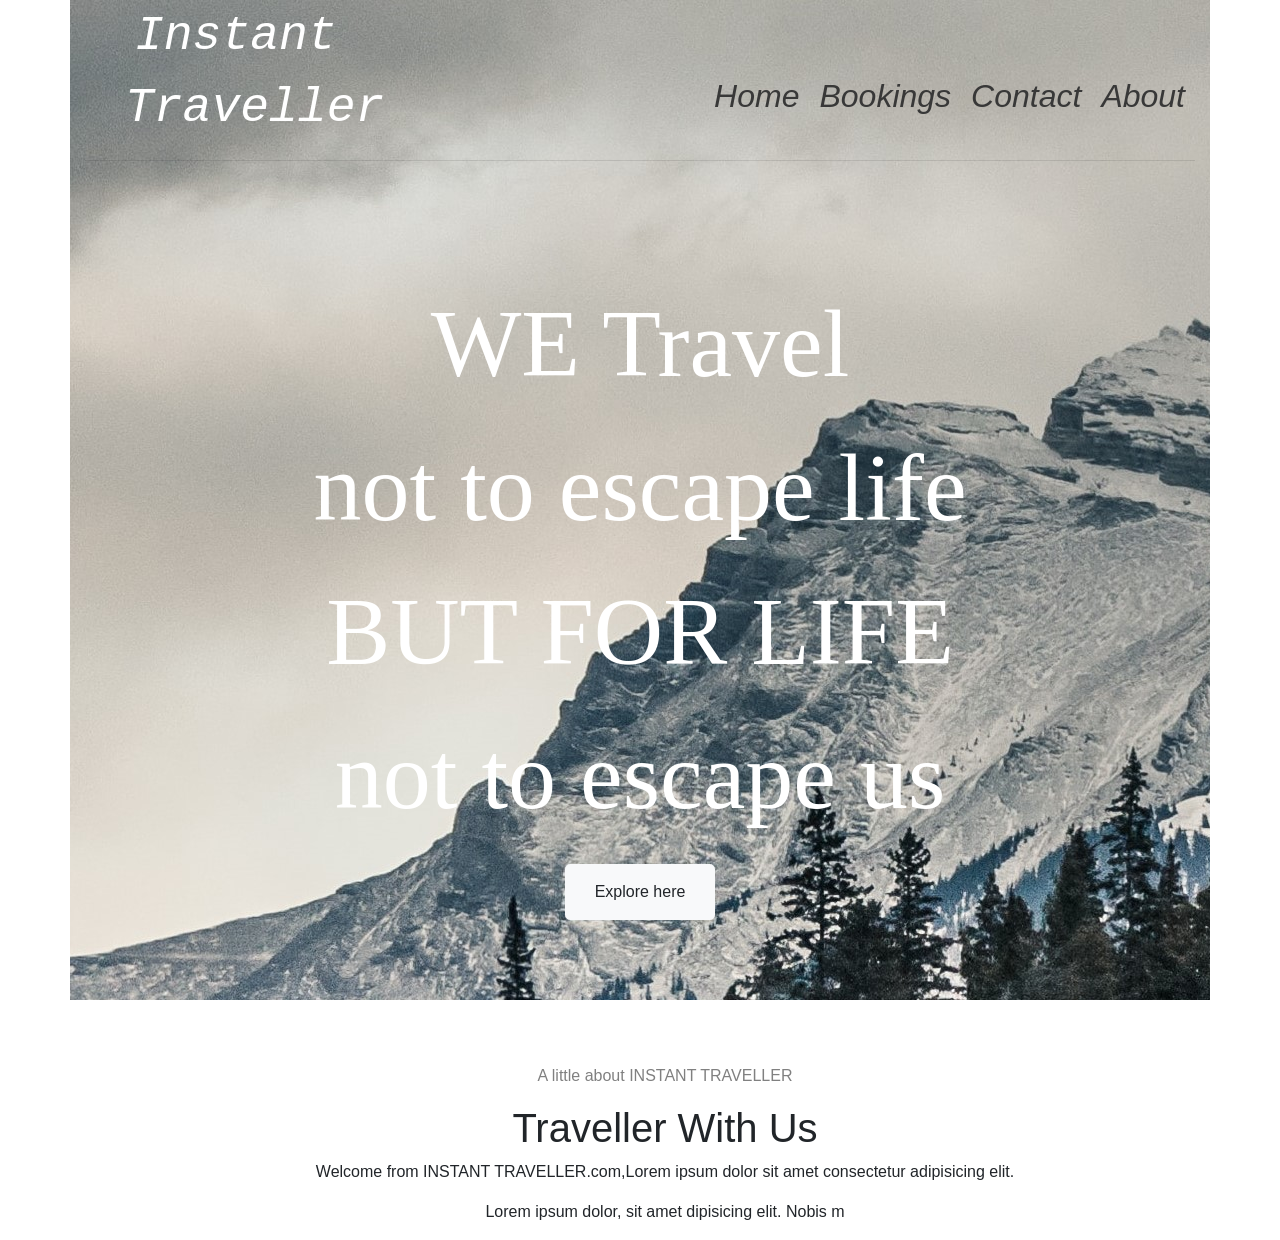
<file: index.html>
<!DOCTYPE html>
<html lang="en">
<head>
  <meta charset="UTF-8">
  <meta name="viewport" content="width=device-width, initial-scale=1.0">
  <title>Instanat Traveller</title>
  <link rel="stylesheet" href="scp.css">
  <link rel="stylesheet" href="bootstrap.css">
</head>
<body>
  <div class="container "
       style="background-image: url(formallbg.jpg); height:1000px;margin-bottom: 5%;">
      <ul>
      <div class="headline">
        <li class="horizontal">Instant <br> Traveller </li>
         <div class="scheadline">
           <a href="index.html"><li class="horizontal"> Home </li> </a>
            <div class="scheadline">
             <a href=""><li class="horizontal"> Bookings </li></a>
              <div class="scheadline">
                <a href="contactus.html"><li class="horizontal">Contact</li></a>
                  <div class="scheadline">
                    <a href="about.html"><li class="horizontal">About</li></a>
                  </div>
              </div>
            </div>
         </div>
      </div>
    </ul>
    <hr>
    <p class="quote">WE Travel <br>not to escape life<br>BUT FOR LIFE<br>not to escape us</p>
    <div class="col-md-12 text-center" >  
      <button type="button" class="btn btn-light  btn-lg"><a href="explore.html" class="btn">Explore here</a></button>
    </div>
 </div>
 
 <div class="container"> 
  <div class="row">
    <div class="col-md-12 text-center">
      <p class="ending">A little about INSTANT TRAVELLER</p>  
      <h1>Traveller With Us</h1>
      <p>Welcome from INSTANT TRAVELLER.com,Lorem ipsum dolor sit amet consectetur adipisicing elit.</p>
      <p>Lorem ipsum dolor, sit amet dipisicing elit. Nobis m</p>
    </div>
  </div>
 </div> 
</body>
</html>
</file>
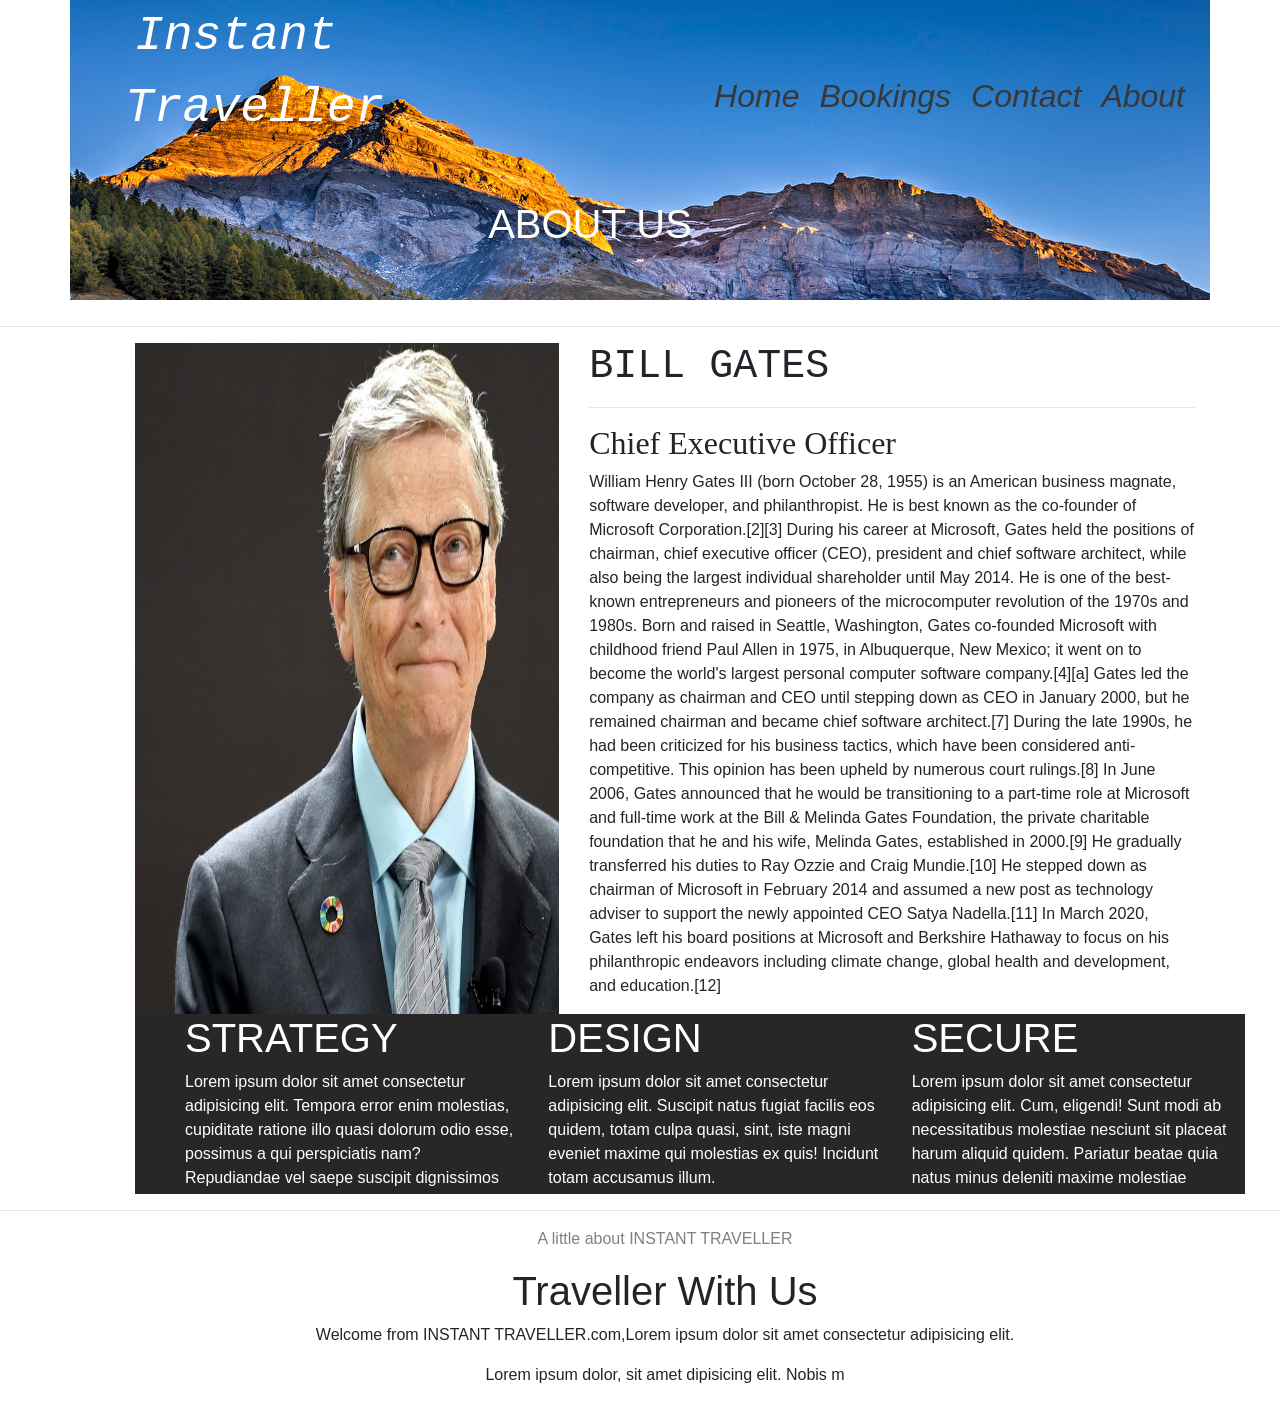
<file: about.html>
<!DOCTYPE html>
<html lang="en">
<head>
    <meta charset="UTF-8">
    <meta name="viewport" content="width=device-width, initial-scale=1.0">
    <title>Document</title>
    <link rel="stylesheet" href="bootstrap.css">
    <link rel="stylesheet" href="scp.css">
</head>
<body>
    <div class="container "
       style="background-image: url(contactusbg.jpg); height:300px;margin-bottom: 2%;">
     <ul>
      <div class="headline">                
        <li class="horizontal">Instant <br> Traveller  </li>
         <div class="scheadline">
           <a href="index.html"><li class="horizontal"> Home </li> </a>
            <div class="scheadline">
             <a href=""><li class="horizontal"> Bookings </li></a>
              <div class="scheadline">
                <a href="contactus.html"><li class="horizontal">Contact</li></a>
                  <div class="scheadline">
                    <a href=""><li class="horizontal">About</li></a>
                  </div>
              </div>
            </div>
         </div>
      </div>
     </ul>
     <div>
         <h1 class="thirdheadline" style="color: rgb(255, 255, 255);">ABOUT US</h1>
     </div>
   </div>
<hr>
<div class="container">
    <div class="row">
        <div class="col-sm-5   ">
           <img src="aboutus.jpg" alt="" style="width: 100%; height: 100%;margin-right:70%;">
        </div>
        <div class="col-sm-7">
            <h1 style="font-family:monospace;">BILL GATES</h1>
             <hr>
            <h2 style="font-family: fantasy;">Chief Executive Officer</h2>
            <p>William Henry Gates III (born October 28, 1955) is an American business magnate, software developer, and philanthropist. He is best known as the co-founder of Microsoft Corporation.[2][3] During his career at Microsoft, Gates held the positions of chairman, chief executive officer (CEO), president and chief software architect, while also being the largest individual shareholder until May 2014. He is one of the best-known entrepreneurs and pioneers of the microcomputer revolution of the 1970s and 1980s.
                Born and raised in Seattle, Washington, Gates co-founded Microsoft with childhood friend Paul Allen in 1975, in Albuquerque, New Mexico; it went on to become the world's largest personal computer software company.[4][a] Gates led the company as chairman and CEO until stepping down as CEO in January 2000, but he remained chairman and became chief software architect.[7] During the late 1990s, he had been criticized for his business tactics, which have been considered anti-competitive. This opinion has been upheld by numerous court rulings.[8] In June 2006, Gates announced that he would be transitioning to a part-time role at Microsoft and full-time work at the Bill & Melinda Gates Foundation, the private charitable foundation that he and his wife, Melinda Gates, established in 2000.[9] He gradually transferred his duties to Ray Ozzie and Craig Mundie.[10] He stepped down as chairman of Microsoft in February 2014 and assumed a new post as technology adviser to support the newly appointed CEO Satya Nadella.[11] In March 2020, Gates left his board positions at Microsoft and Berkshire Hathaway to focus on his philanthropic endeavors including climate change, global health and development, and education.[12] 
            </p>
        </div>   
    </div>
</div>
<div class="container">
    <div class="service">
     <div class="textco">
      <div class="row">
          <div class="col-sm-4">
              <h1>STRATEGY</h1>
            Lorem ipsum dolor sit amet consectetur adipisicing elit. Tempora error enim molestias, cupiditate ratione illo quasi dolorum odio esse, possimus a qui perspiciatis nam? Repudiandae vel saepe suscipit dignissimos fugit.
          </div>
          <div class="col-sm-4">
              <h1>DESIGN</h1>
            Lorem ipsum dolor sit amet consectetur adipisicing elit. Suscipit natus fugiat facilis eos quidem, totam culpa quasi, sint, iste magni eveniet maxime qui molestias ex quis! Incidunt totam accusamus illum.
          </div>
          <div class="col-sm-4">
              <h1>SECURE</h1>
              Lorem ipsum dolor sit amet consectetur adipisicing elit. Cum, eligendi! Sunt modi ab necessitatibus molestiae nesciunt sit placeat harum aliquid quidem. Pariatur beatae quia natus minus deleniti maxime molestiae provident.
            </div>
     </div>       
      </div>
    </div>
  </div>
  <hr>
  <div class="container"> 
    <div class="row">
      <div class="col-md-12 text-center">
        <p class="ending">A little about INSTANT TRAVELLER</p>  
        <h1>Traveller With Us</h1>
        <p>Welcome from INSTANT TRAVELLER.com,Lorem ipsum dolor sit amet consectetur adipisicing elit.</p>
        <p>Lorem ipsum dolor, sit amet dipisicing elit. Nobis m</p>
      </div>
    </div>
   </div> 
</body>
</html>
</file>
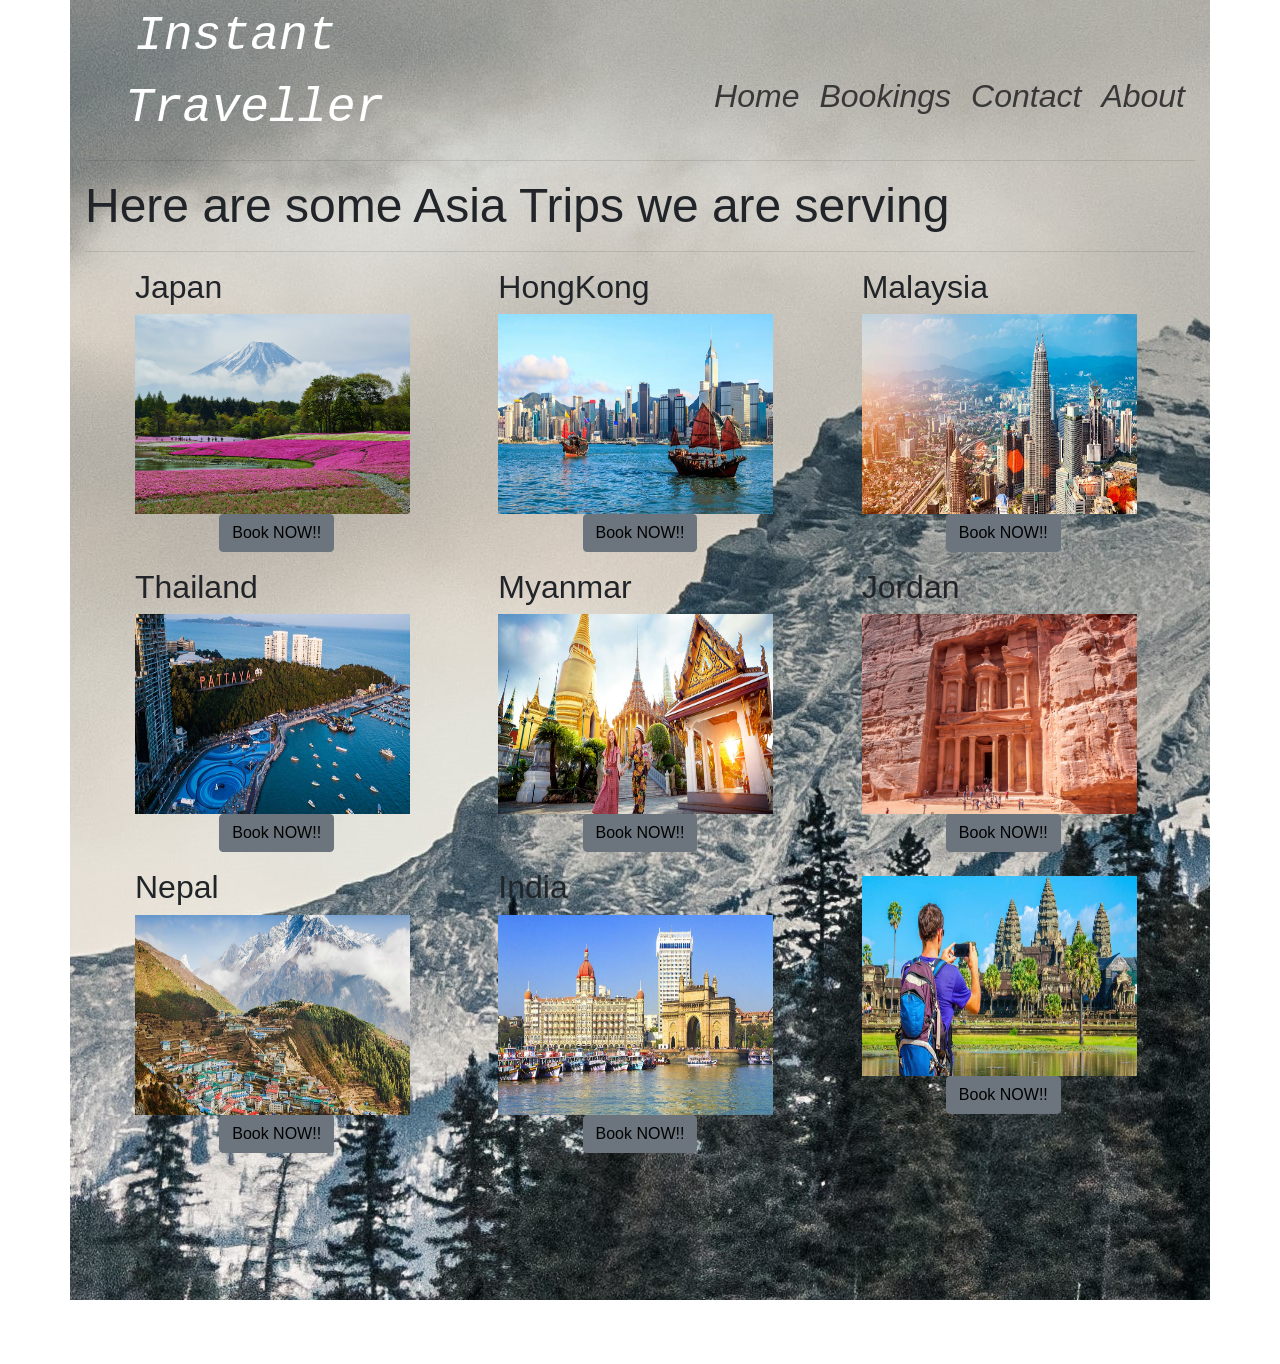
<file: asia.html>
<!DOCTYPE html>
<html lang="en">
<head>
    <meta charset="UTF-8">
    <meta name="viewport" content="width=device-width, initial-scale=1.0">
    <title>Inastant Traveller</title>
    <link rel="stylesheet" href="bootstrap.css">
    <link rel="stylesheet" href="scp.css">
</head>
<body>
<div class="container "
       style="background-image: url(formallbg.jpg); height: 1300px;margin-bottom: 5%;">
  <ul>
    <div class="headline">
        <li class="horizontal">Instant <br> Traveller  </li>
      <div class="scheadline">
           <a href="index.html"><li class="horizontal"> Home </li> </a>
        <div class="scheadline">
             <a href=""><li class="horizontal"> Bookings </li></a>
          <div class="scheadline">
                <a href="#"><li class="horizontal">Contact</li></a>
            <div class="scheadline">
                    <a href="about.html"><li class="horizontal">About</li></a>
            </div>
          </div>
        </div>
      </div>
    </div>
  </ul>
  <hr>
   <h2 class="intro">Here are some Asia Trips we are serving</h2>  
   <hr>
    <div class="row">
        <div class="col-sm">
            <h2>Japan</h2>
            <img src="japan asa.jpg" alt="austria">
            <p class="details"><a href="booking.html"><button type="button" class="btn btn-secondary">Book NOW!!</button></a></p>
        </div>
        <div class="col-sm">
            <h2>HongKong</h2>
            <img src="hongkong asa.jpg" alt="austria">
            <p class="details"><a href="booking.html"><button type="button" class="btn btn-secondary">Book NOW!!</button></a></p>
        </div>
        <div class="col-sm">
            <h2>Malaysia</h2>
            <img src="malaysia asa.jpg" alt="austria">
            <p class="details"><a href="booking.html"><button type="button" class="btn btn-secondary">Book NOW!!</button></a></p>
        </div>

    </div> 
    <div class="row">
        <div class="col-sm">
            <h2>Thailand</h2>
            <img src="thailand asa.jpg" alt="austria">
            <p class="details"><a href="booking.html"><button type="button" class="btn btn-secondary">Book NOW!!</button></a></p>
        </div>
        <div class="col-sm">
            <h2>Myanmar</h2>
            <img src="myanmar asa.jpg" alt="austria">
            <p class="details"><a href="booking.html"><button type="button" class="btn btn-secondary">Book NOW!!</button></a></p>
        </div>
        <div class="col-sm">
            <h2>Jordan</h2>
            <img src="jordan asa.jpg" alt="austria">
            <p class="details"><a href="booking.html"><button type="button" class="btn btn-secondary">Book NOW!!</button></a></p>
        </div>
    </div>

    <div class="row">
        <div class="col-sm">
            <h2>Nepal</h2>
            <img src="nepal asa.jpg" alt="austria">
            <p class="details"><a href="booking.html"><button type="button" class="btn btn-secondary">Book NOW!!</button></a></p>
        </div>
        <div class="col-sm">
            <h2>India</h2>
            <img src="india asa.jpg" alt="austria">
            <p class="details"><a href="booking.html"><button type="button" class="btn btn-secondary">Book NOW!!</button></a></p>
        </div>
        <div class="col-sm">
            <h2></h2>
            <img src="cambodia asa.jpg" alt="austria">
            <p class="details"><a href="booking.html"><button type="button" class="btn btn-secondary">Book NOW!!</button></a></p>
        </div>
    </div>
</div>
</body>
</html>
</file>
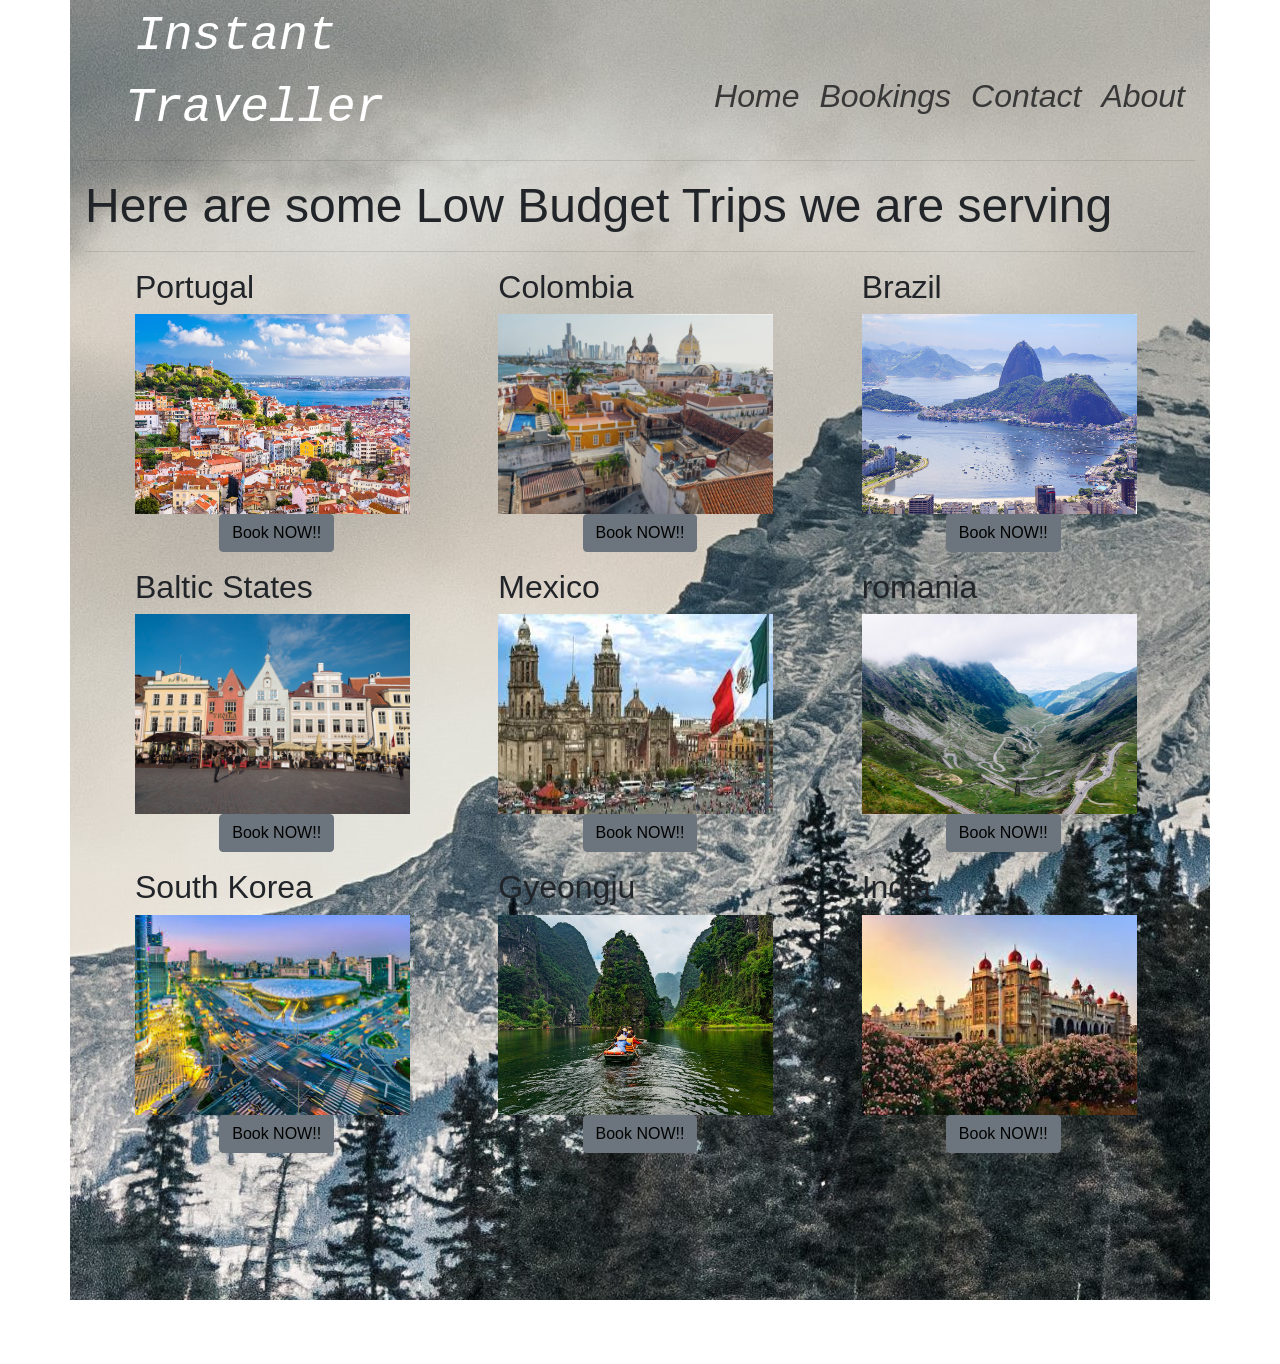
<file: bdj.html>
<!DOCTYPE html>
<html lang="en">
<head>
    <meta charset="UTF-8">
    <meta name="viewport" content="width=device-width, initial-scale=1.0">
    <title>Inastant Traveller</title>
    <link rel="stylesheet" href="bootstrap.css">
    <link rel="stylesheet" href="scp.css">
</head>
<body>
<div class="container "
       style="background-image: url(formallbg.jpg); height: 1300px;margin-bottom: 5%;">
  <ul>
    <div class="headline">
        <li class="horizontal">Instant <br> Traveller  </li>
      <div class="scheadline">
           <a href="index.html"><li class="horizontal"> Home </li> </a>
        <div class="scheadline">
             <a href=""><li class="horizontal"> Bookings </li></a>
          <div class="scheadline">
                <a href="#"><li class="horizontal">Contact</li></a>
            <div class="scheadline">
                    <a href="about.html"><li class="horizontal">About</li></a>
            </div>
          </div>
        </div>
      </div>
    </div>
  </ul>
  <hr>
   <h2 class="intro">Here are some Low Budget Trips we are serving</h2>  
   <hr>
    <div class="row">
        <div class="col-sm">
            <h2>Portugal</h2>
            <img src="portugal bdj.jpg" alt="austria">
            <p class="details"><a href="booking.html"><button type="button" class="btn btn-secondary">Book NOW!!</button></a></p>
        </div>
        <div class="col-sm">
            <h2>Colombia</h2>
            <img src="colombia bdj.jpg" alt="austria">
            <p class="details"><a href="booking.html"><button type="button" class="btn btn-secondary">Book NOW!!</button></a></p>
        </div>
        <div class="col-sm">
            <h2>Brazil</h2>
            <img src="Brazil bdj.jpg" alt="austria">
            <p class="details"><a href="booking.html"><button type="button" class="btn btn-secondary">Book NOW!!</button></a></p>
        </div>

    </div> 
    <div class="row">
        <div class="col-sm">
            <h2>Baltic States</h2>
            <img src="baltic states.jpg" alt="austria">
            <p class="details"><a href="booking.html"><button type="button" class="btn btn-secondary">Book NOW!!</button></a></p>
        </div>
        <div class="col-sm">
            <h2>Mexico</h2>
            <img src="mexico bdj.jpg" alt="austria">
            <p class="details"><a href="booking.html"><button type="button" class="btn btn-secondary">Book NOW!!</button></a></p>
        </div>
        <div class="col-sm">
            <h2>romania</h2>
            <img src="romania bdj.jpg" alt="austria">
            <p class="details"><a href="booking.html"><button type="button" class="btn btn-secondary">Book NOW!!</button></a></p>
        </div>
    </div>

    <div class="row">
        <div class="col-sm">
            <h2>South Korea</h2>
            <img src="south korea bdj.jpg" alt="austria">
            <p class="details"><a href="booking.html"><button type="button" class="btn btn-secondary">Book NOW!!</button></a></p>
        </div>
        <div class="col-sm">
            <h2>Gyeongju</h2>
            <img src="vietnam bdj.jpg" alt="austria">
            <p class="details"><a href="booking.html"><button type="button" class="btn btn-secondary">Book NOW!!</button></a></p>
        </div>
        <div class="col-sm">
            <h2>India</h2>
            <img src="india bdj.jpg" alt="austria">
            <p class="details"><a href="booking.html"><button type="button" class="btn btn-secondary">Book NOW!!</button></a></p>
        </div>
    </div>
</div>
</body>
</html>
</file>
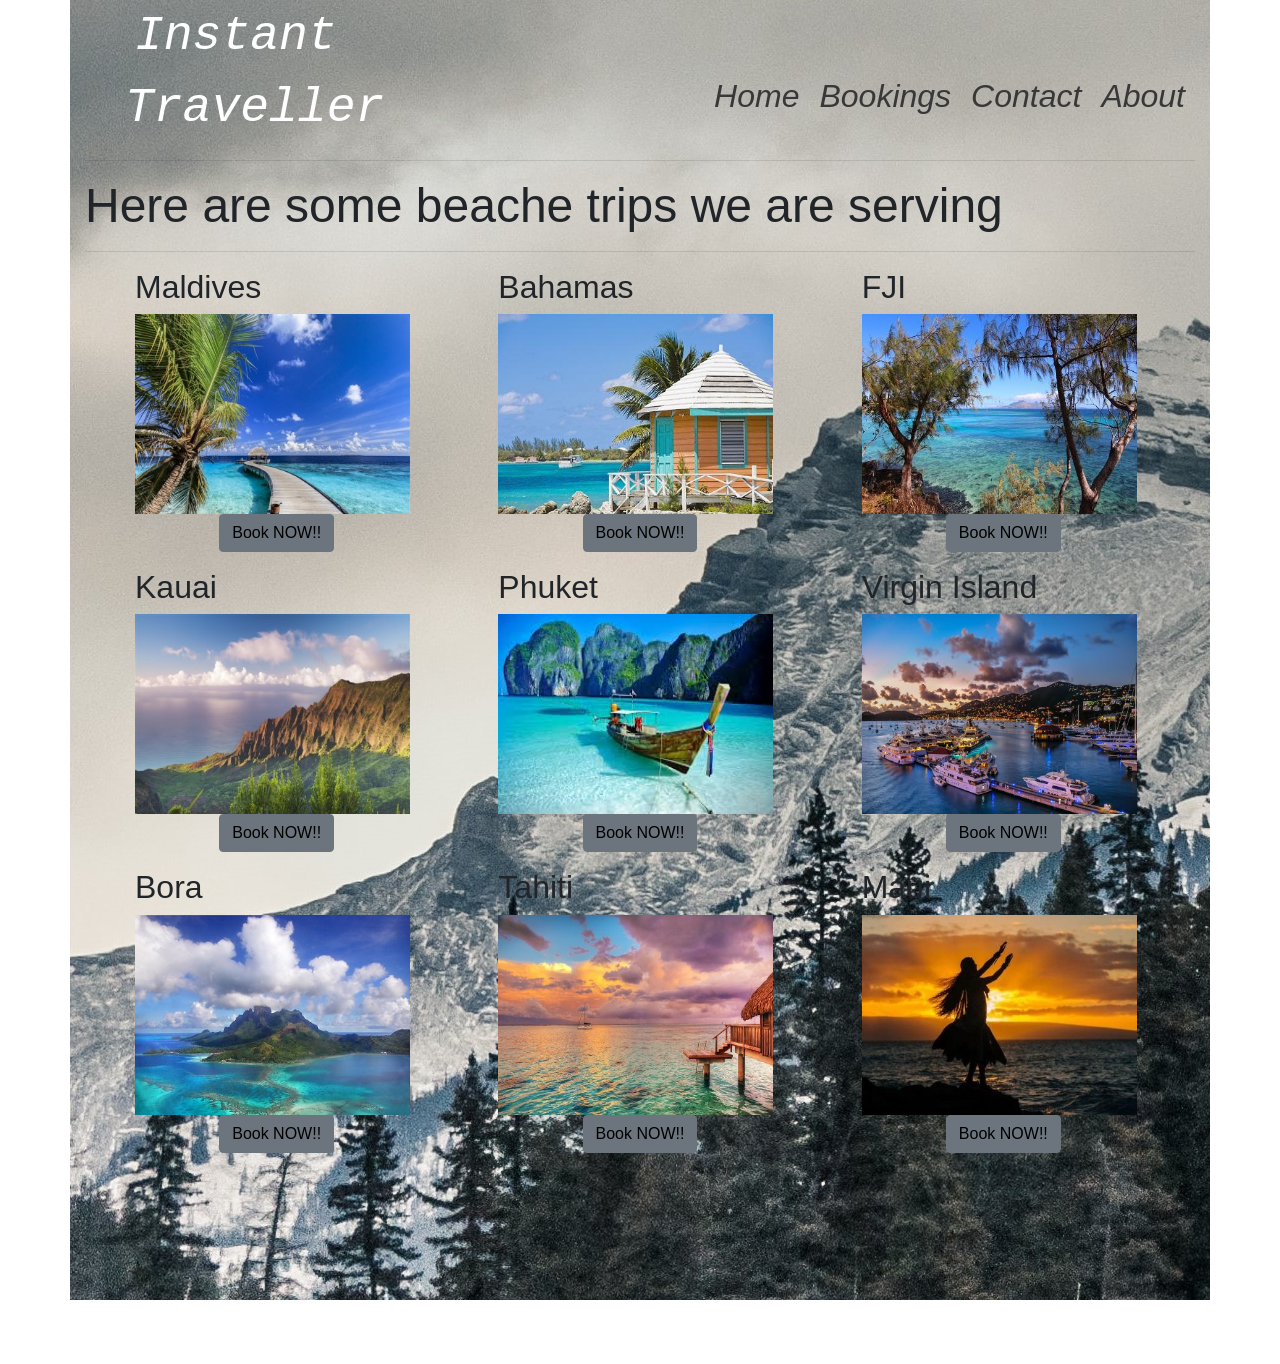
<file: bec.html>
<!DOCTYPE html>
<html lang="en">
<head>
    <meta charset="UTF-8">
    <meta name="viewport" content="width=device-width, initial-scale=1.0">
    <title>Inastant Traveller</title>
    <link rel="stylesheet" href="bootstrap.css">
    <link rel="stylesheet" href="scp.css">
</head>
<body>
<div class="container "
       style="background-image: url(formallbg.jpg); height: 1300px;margin-bottom: 5%;">
  <ul>
    <div class="headline">
        <li class="horizontal">Instant <br> Traveller  </li>
      <div class="scheadline">
           <a href="index.html"><li class="horizontal"> Home </li> </a>
        <div class="scheadline">
             <a href=""><li class="horizontal"> Bookings </li></a>
          <div class="scheadline">
                <a href="contactus.html"><li class="horizontal">Contact</li></a>
            <div class="scheadline">
                    <a href="about.html"><li class="horizontal">About</li></a>
            </div>
          </div>
        </div>
      </div>
    </div>
  </ul>
  <hr>
   <h2 class="intro">Here are some beache trips we are serving</h2>  
   <hr>
    <div class="row">
        <div class="col-sm">
            <h2>Maldives</h2>
            <img src="maldives bec.jpg" alt="austria">
            <p class="details"><a href="booking.html"><button type="button" class="btn btn-secondary">Book NOW!!</button></a></p>
        </div>
        <div class="col-sm">
            <h2>Bahamas</h2>
            <img src="bahamas bec.jpg" alt="austria">
            <p class="details"><a href="booking.html"><button type="button" class="btn btn-secondary">Book NOW!!</button></a></p>
        </div>
        <div class="col-sm">
            <h2>FJI</h2>
            <img src="fji bec.jpg" alt="austria">
            <p class="details"><a href="booking.html"><button type="button" class="btn btn-secondary">Book NOW!!</button></a></p>
        </div>

    </div> 
    <div class="row">
        <div class="col-sm">
            <h2>Kauai</h2>
            <img src="kauai bec.jpg" alt="austria">
            <p class="details"><a href="booking.html"><button type="button" class="btn btn-secondary">Book NOW!!</button></a></p>
        </div>
        <div class="col-sm">
            <h2>Phuket</h2>
            <img src="phuket bec.jpg" alt="austria">
            <p class="details"><a href="booking.html"><button type="button" class="btn btn-secondary">Book NOW!!</button></a></p>
        </div>
        <div class="col-sm">
            <h2>Virgin Island</h2>
            <img src="virgin isl bec.jpg" alt="austria">
            <p class="details"><a href="booking.html"><button type="button" class="btn btn-secondary">Book NOW!!</button></a></p>
        </div>
    </div>

    <div class="row">
        <div class="col-sm">
            <h2>Bora</h2>
            <img src="bora bsc.jpg" alt="austria">
            <p class="details"><a href="booking.html"><button type="button" class="btn btn-secondary">Book NOW!!</button></a></p>
        </div>
        <div class="col-sm">
            <h2>Tahiti</h2>
            <img src="tahiti bsc.jpg" alt="austria">
            <p class="details"><a href="booking.html"><button type="button" class="btn btn-secondary">Book NOW!!</button></a></p>
        </div>
        <div class="col-sm">
            <h2>Maui</h2>
            <img src="maui bsc.jpg" alt="austria">
            <p class="details"><a href="booking.html"><button type="button" class="btn btn-secondary">Book NOW!!</button></a></p>
        </div>
    </div>
</div>
</body>
</html>
</file>
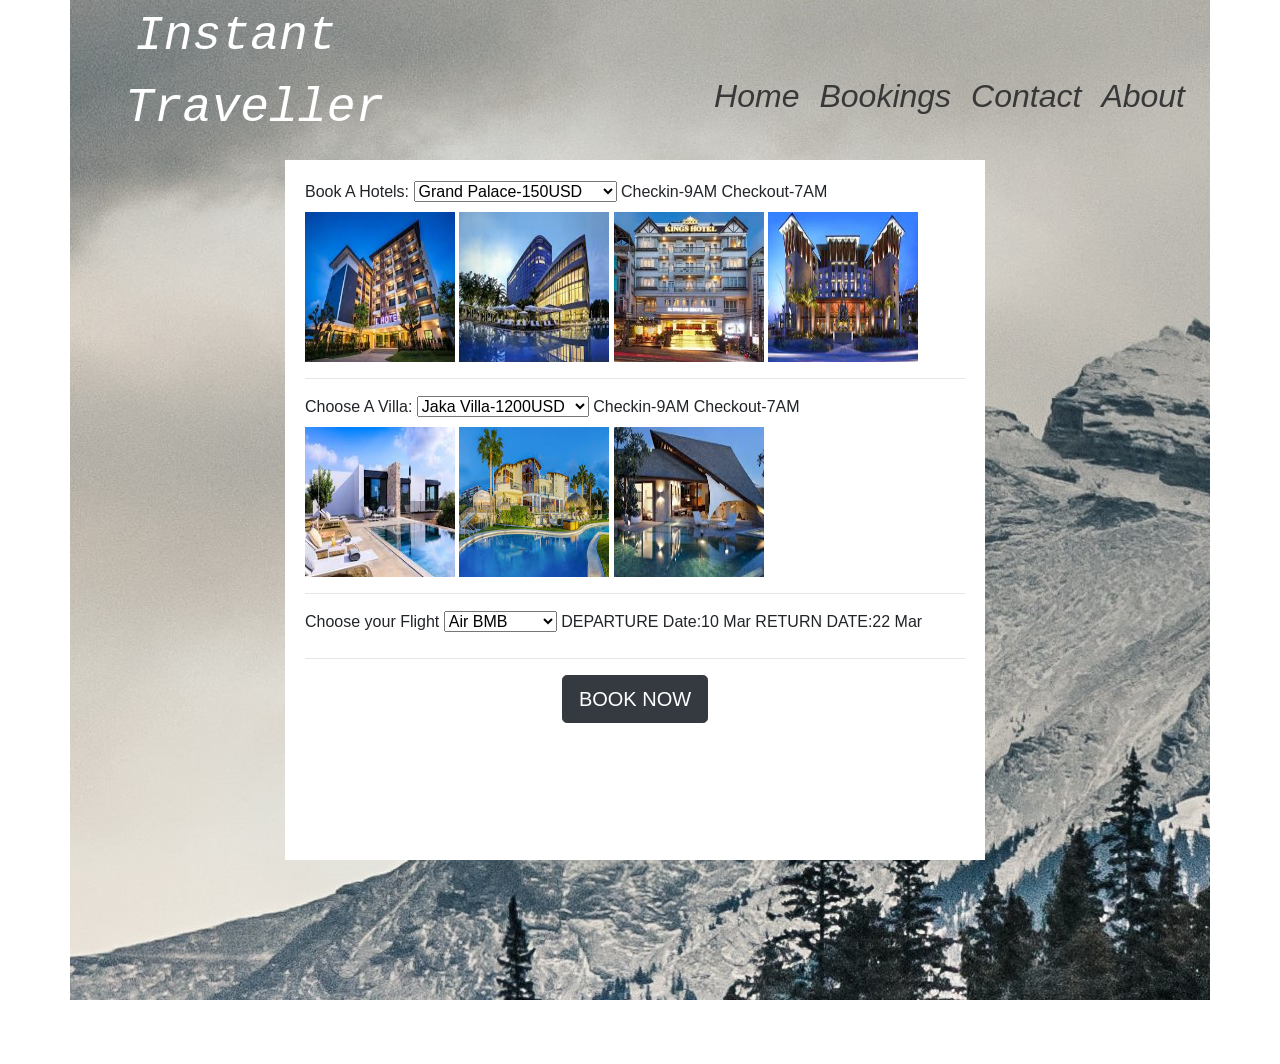
<file: booking.html>
<!DOCTYPE html>
<html lang="en">
<head>
  <meta charset="UTF-8">
  <meta name="viewport" content="width=device-width, initial-scale=1.0">
  <title>Document</title>
  <link rel="stylesheet" href="scp.css">
  <link rel="stylesheet" href="bootstrap.css">
</head>
<body>
  <div class="container "
       style="background-image: url(formallbg.jpg); height:1000px;margin-bottom: 5%;">
      <ul>
      <div class="headline">                
        <li class="horizontal">Instant <br> Traveller  </li>
         <div class="scheadline">
           <a href="#"><li class="horizontal"> Home </li> </a>
            <div class="scheadline">
             <a href=""><li class="horizontal"> Bookings </li></a>
              <div class="scheadline">
                <a href=""><li class="horizontal">Contact</li></a>
                  <div class="scheadline">
                    <a href=""><li class="horizontal">About</li></a>
                  </div>
              </div>
            </div>
         </div>
      </div>
    </ul>
    <div class="selection"> 
      <label for="Hotels">Book A Hotels:</label>
      <select name="cars" id="cars" size="1">
        <option value="Grand Palace">Grand Palace-150USD</option>
        <option value="Couple Sparrow">Couple Sparrow0-85USD </option>
        <option value="Golden">Golden-120USD</option>
        <option value="DOD">DOD-200USD</option>
      </select> 
      Checkin-9AM
      Checkout-7AM
      <div class="hotelsample">
        <img src="Royal Palace.jpg" alt="">
        <img src="Couple Sparrow.jpg" alt="">
        <img src="Golden.jpg" alt="">
        <img src="DOD.jpg" alt="">
      </div>
        <hr>
      <div>
      <label for="Villas">Choose A Villa:</label>
      <select name="Villa" id="Villa">
       <option value="Jaka">Jaka Villa-1200USD</option>
       <option value="Rose">Rose Villa-1008USD</option>
       <option value="Swan">Swan Villa-1600USD</option>
      </select> 
      Checkin-9AM
      Checkout-7AM
      </div>
      <div class="hotelsample">
        <img src="jaka.jpg" alt="">
        <img src="Rose.jpg" alt="">
        <img src="Swan.jpg" alt="">
      </div>
      <hr>
      <div>
        <label for="Flights">Choose your Flight</label>
        <select name="Flights" id="Flights">
          <option value="Air BMB">Air BMB</option>
          <option value="LOOM">LOOM Flight</option>
          <option value="Air KBZ">Air KBZ</option>
          <option value="UIO Flight">UIO Flight</option>
          <option value="Air SSIO">Air SSIO</option>
        </select>
        DEPARTURE Date:10 Mar
        RETURN DATE:22 Mar
        <hr>
      </div>
       <div class="col-md-12 text-center" > 
         <button type="button" class="btn btn-dark  btn-lg" >BOOK NOW</button>
       </div>  
    </div>
 </div>
 
</body>
</html>
</file>
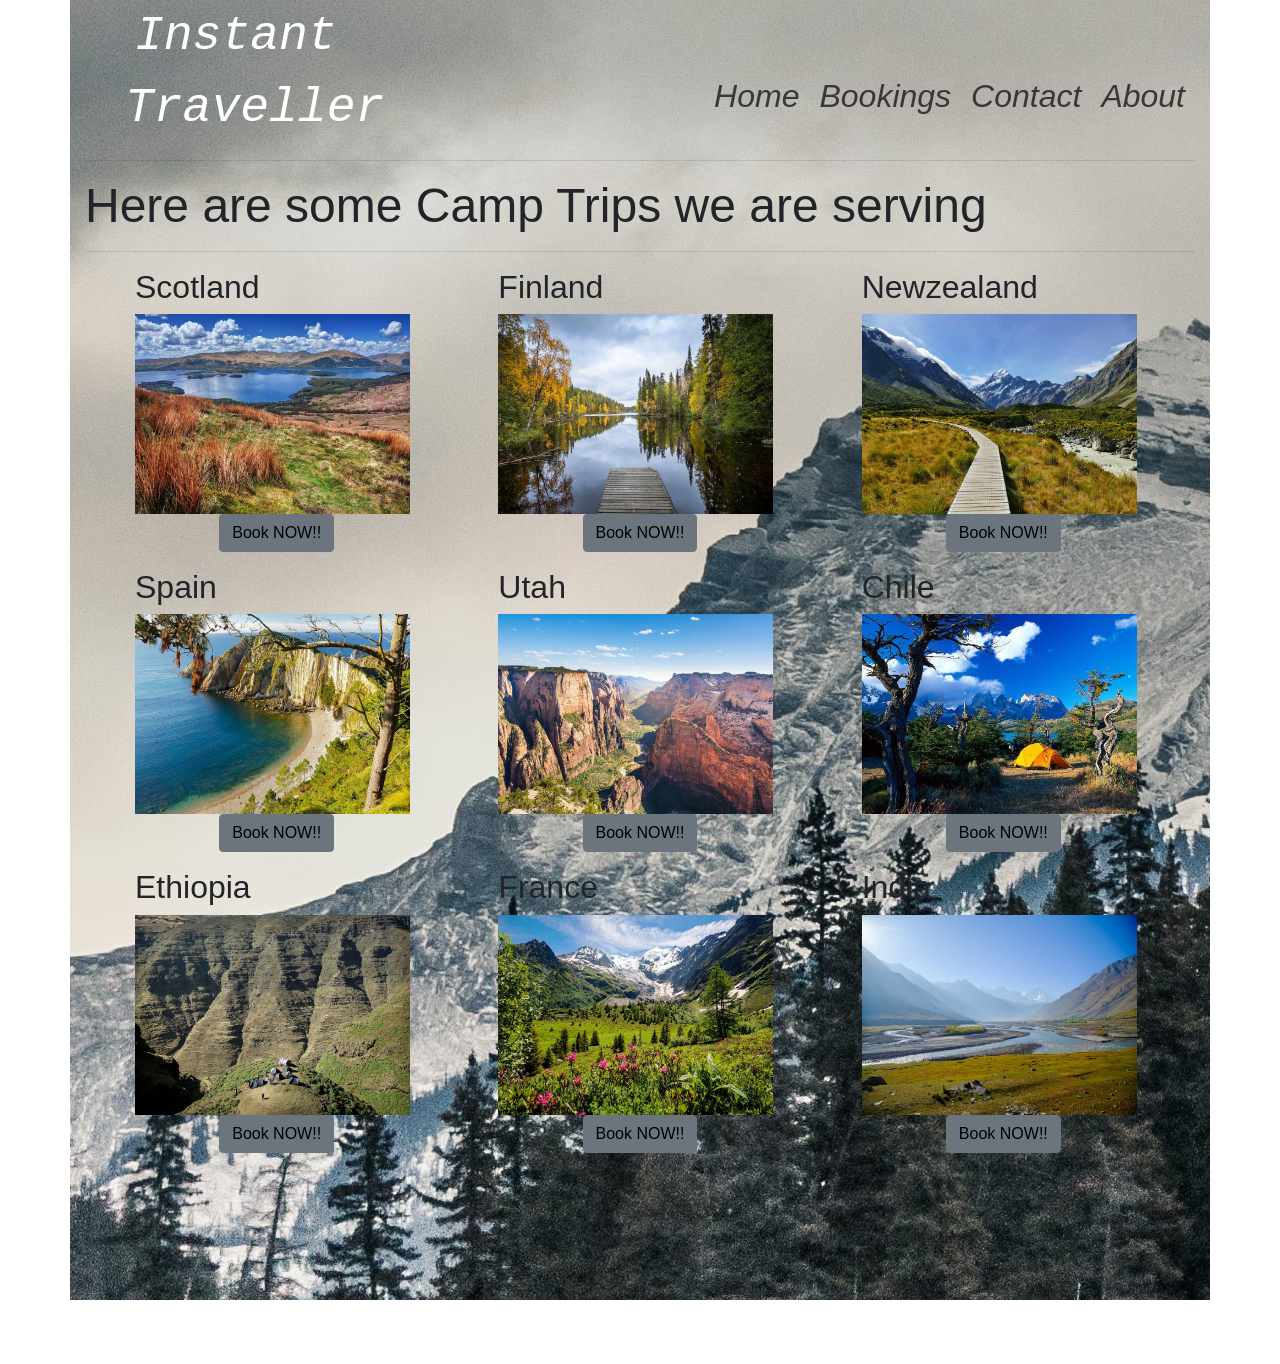
<file: camp.html>
<!DOCTYPE html>
<html lang="en">
<head>
    <meta charset="UTF-8">
    <meta name="viewport" content="width=device-width, initial-scale=1.0">
    <title>Inastant Traveller</title>
    <link rel="stylesheet" href="bootstrap.css">
    <link rel="stylesheet" href="scp.css">
</head>
<body>
<div class="container "
       style="background-image: url(formallbg.jpg); height: 1300px;margin-bottom: 5%;">
  <ul>
    <div class="headline">
        <li class="horizontal">Instant <br> Traveller  </li>
      <div class="scheadline">
           <a href="index.html"><li class="horizontal"> Home </li> </a>
        <div class="scheadline">
             <a href=""><li class="horizontal"> Bookings </li></a>
          <div class="scheadline">
                <a href="#"><li class="horizontal">Contact</li></a>
            <div class="scheadline">
                    <a href="about.html"><li class="horizontal">About</li></a>
            </div>
          </div>
        </div>
      </div>
    </div>
  </ul>
  <hr>
   <h2 class="intro">Here are some Camp Trips we are serving</h2>  
   <hr>
    <div class="row">
        <div class="col-sm">
            <h2>Scotland</h2>
            <img src="scotland camp.jpg" alt="austria">
            <p class="details"><a href="booking.html"><button type="button" class="btn btn-secondary">Book NOW!!</button></a></p>
        </div>
        <div class="col-sm">
            <h2>Finland</h2>
            <img src="finland camp.jpg" alt="austria">
            <p class="details"><a href="booking.html"><button type="button" class="btn btn-secondary">Book NOW!!</button></a></p>
        </div>
        <div class="col-sm">
            <h2>Newzealand</h2>
            <img src="newzealand camp.jpg" alt="austria">
            <p class="details"><a href="booking.html"><button type="button" class="btn btn-secondary">Book NOW!!</button></a></p>
        </div>

    </div> 
    <div class="row">
        <div class="col-sm">
            <h2>Spain</h2>
            <img src="spain camp.jpg" alt="austria">
            <p class="details"><a href="booking.html"><button type="button" class="btn btn-secondary">Book NOW!!</button></a></p>
        </div>
        <div class="col-sm">
            <h2>Utah</h2>
            <img src="Utah camp.jpg" alt="austria">
            <p class="details"><a href="booking.html"><button type="button" class="btn btn-secondary">Book NOW!!</button></a></p>
        </div>
        <div class="col-sm">
            <h2>Chile</h2>
            <img src="chile camp.jpg" alt="austria">
            <p class="details"><a href="booking.html"><button type="button" class="btn btn-secondary">Book NOW!!</button></a></p>
        </div>
    </div>

    <div class="row">
        <div class="col-sm">
            <h2>Ethiopia</h2>
            <img src="Ethiopia camp.jpg" alt="austria">
            <p class="details"><a href="booking.html"><button type="button" class="btn btn-secondary">Book NOW!!</button></a></p>
        </div>
        <div class="col-sm">
            <h2>France</h2>
            <img src="France camp.jpg" alt="austria">
            <p class="details"><a href="booking.html"><button type="button" class="btn btn-secondary">Book NOW!!</button></a></p>
        </div>
        <div class="col-sm">
            <h2>India</h2>
            <img src="India camp.jpg" alt="austria">
            <p class="details"><a href="booking.html"><button type="button" class="btn btn-secondary">Book NOW!!</button></a></p>
        </div>
    </div>
</div>
</body>
</html>
</file>
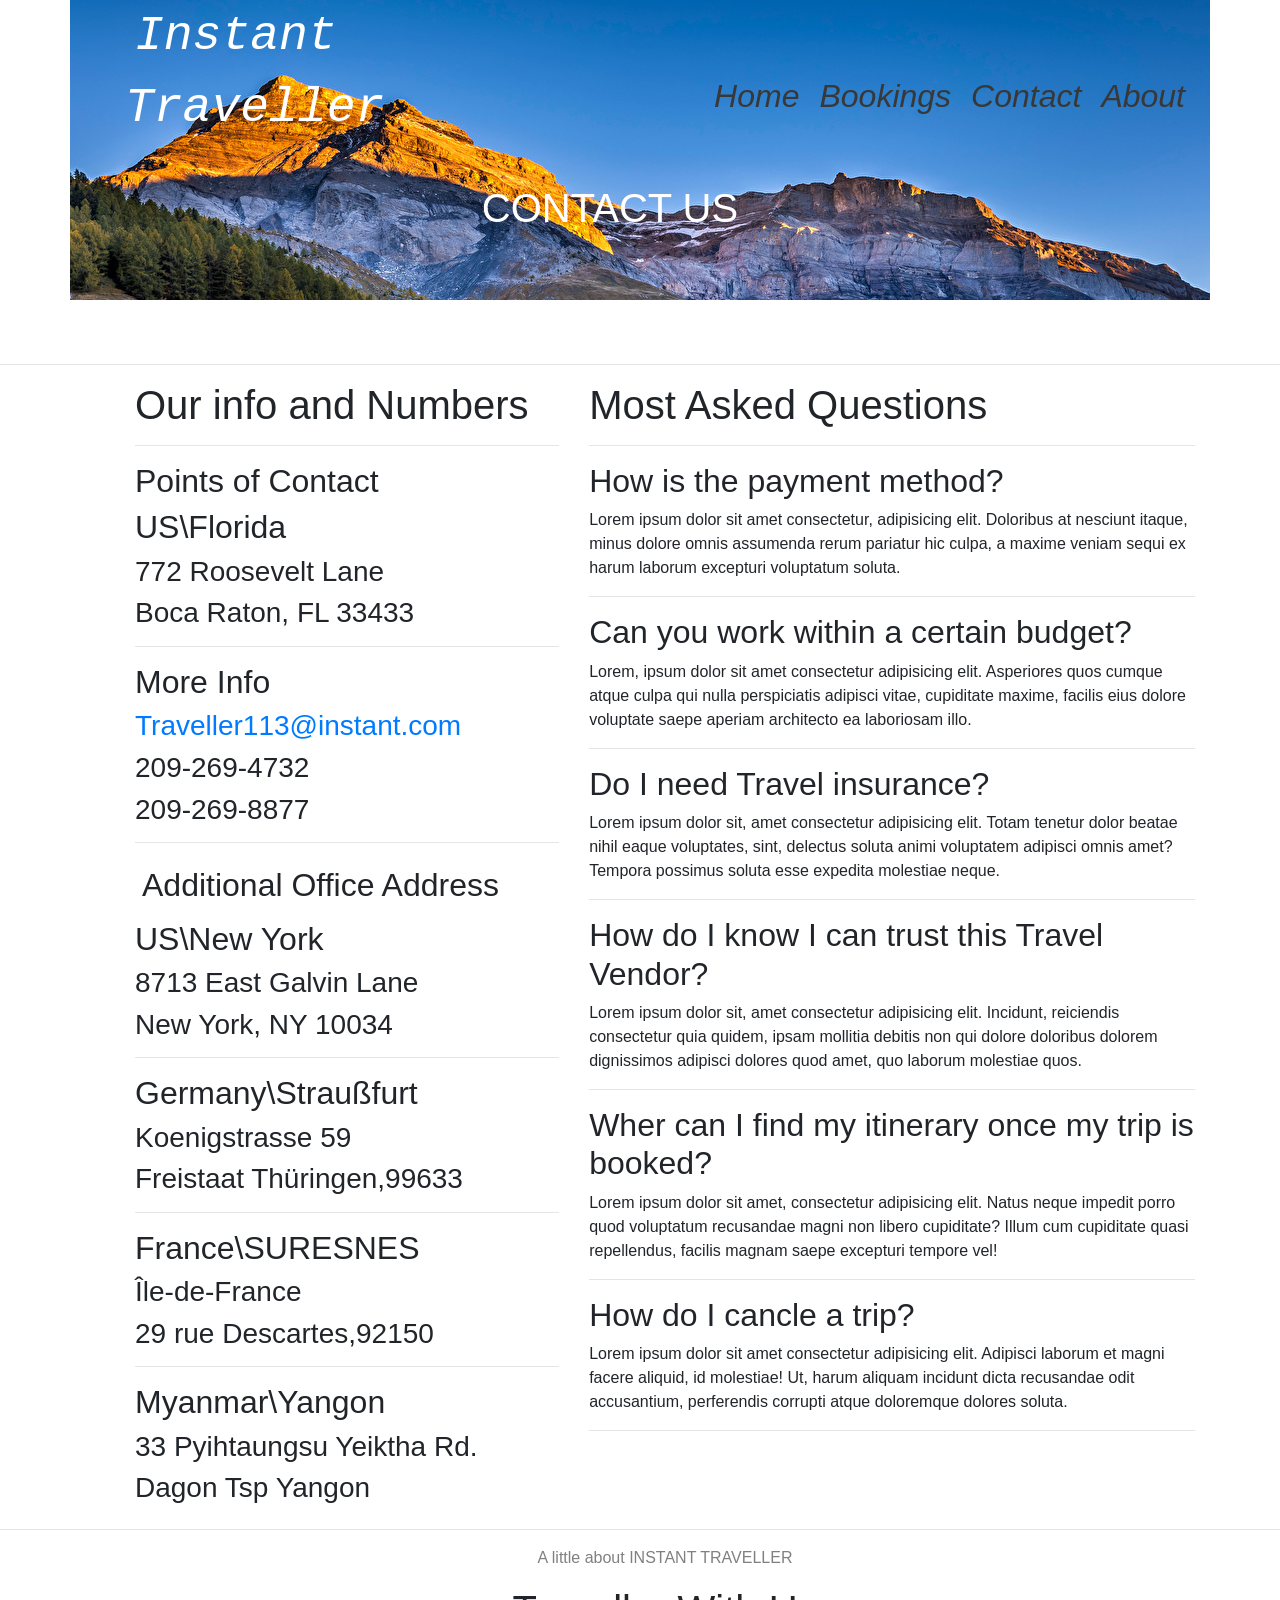
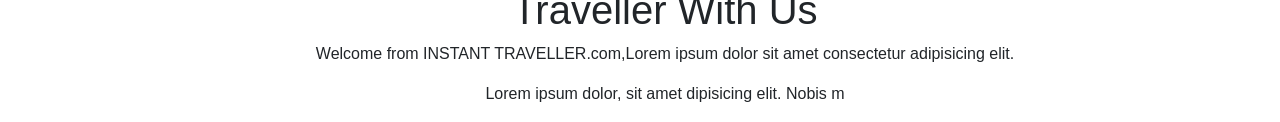
<file: contactus.html>
<!DOCTYPE html>
<html lang="en">
<head>
    <meta charset="UTF-8">
    <meta name="viewport" content="width=device-width, initial-scale=1.0">
    <title>Document</title>
    <link rel="stylesheet" href="bootstrap.css">
    <link rel="stylesheet" href="scp.css">
</head>
<body>
    <div class="container "
       style="background-image: url(contactusbg.jpg); height:300px;margin-bottom: 5%;">
      <ul>
      <div class="headline">                
        <li class="horizontal">Instant <br> Traveller  </li>
         <div class="scheadline">
           <a href="index.html"><li class="horizontal"> Home </li> </a>
            <div class="scheadline">
             <a href=""><li class="horizontal"> Bookings </li></a>
              <div class="scheadline">
                <a href="contactus.html"><li class="horizontal">Contact</li></a>
                  <div class="scheadline">
                    <a href="about.html
                    "><li class="horizontal">About</li></a>
                  </div>
              </div>
            </div>
         </div>
      </div>
      <h1 class="thirdheadline">CONTACT US</h1>
     </div>
     <hr>
   </div>
   <div class="container">
       <div class="row">
        <div class="col-sm-5">
            <h1>Our info and Numbers</h1>
            <hr>
            <h2>Points of Contact</h2>
            <h2>US\Florida</h2>
            <h3>772 Roosevelt Lane</h3>
            <h3>Boca Raton, FL 33433</h3>
            <hr>
            <h2>More Info</h2>
            <a href=""><h3>Traveller113@instant.com</h3></a>
            <h3>209-269-4732</h3>
            <h3>209-269-8877</h3>
            <hr>
            <h2 class="pad">Additional Office Address</h2>
            <h2>US\New York</h2>
            <h3>8713 East Galvin Lane </h3>
            <h3>New York, NY 10034</h3>
            <hr>
            <h2>Germany\Straußfurt</h2>
            <h3>Koenigstrasse 59</h3>
            <h3>Freistaat Thüringen,99633</h3>
            <hr>
            <h2>France\SURESNES</h2>
            <h3>Île-de-France</h3>
            <h3>29  rue Descartes,92150</h3>
            <hr>
            <h2>Myanmar\Yangon</h2>
            <h3>33 Pyihtaungsu Yeiktha Rd.</h3>
            <h3>Dagon Tsp Yangon</h3>
        </div>
        <div class="col-sm-7">
            <h1>Most Asked Questions</h1>
            <hr>
            <h2>How is the payment method?</h2>
            <p>Lorem ipsum dolor sit amet consectetur, adipisicing elit. Doloribus at nesciunt itaque, minus dolore omnis assumenda rerum pariatur hic culpa, a maxime veniam sequi ex harum laborum excepturi voluptatum soluta.</p>
             <hr>
             <h2>Can you work within a certain budget?</h2>
             <p>Lorem, ipsum dolor sit amet consectetur adipisicing elit. Asperiores quos cumque atque culpa qui nulla perspiciatis adipisci vitae, cupiditate maxime, facilis eius dolore voluptate saepe aperiam architecto ea laboriosam illo.</p>
             <hr>
            <h2>Do I need Travel insurance?</h2>
            <p>Lorem ipsum dolor sit, amet consectetur adipisicing elit. Totam tenetur dolor beatae nihil eaque voluptates, sint, delectus soluta animi voluptatem adipisci omnis amet? Tempora possimus soluta esse expedita molestiae neque.</p>
            <hr>
            <h2>How do I know I can trust this Travel Vendor?</h2>
            <p>Lorem ipsum dolor sit, amet consectetur adipisicing elit. Incidunt, reiciendis consectetur quia quidem, ipsam mollitia debitis non qui dolore doloribus dolorem dignissimos adipisci dolores quod amet, quo laborum molestiae quos.</p>
            <hr>
            <h2>Wher can I find my itinerary once my trip is booked?</h2>
            <p>Lorem ipsum dolor sit amet, consectetur adipisicing elit. Natus neque impedit porro quod voluptatum recusandae magni non libero cupiditate? Illum cum cupiditate quasi repellendus, facilis magnam saepe excepturi tempore vel!</p>
            <hr>
            <h2>How do I cancle a trip?</h2>
            <p>Lorem ipsum dolor sit amet consectetur adipisicing elit. Adipisci laborum et magni facere aliquid, id molestiae! Ut, harum aliquam incidunt dicta recusandae odit accusantium, perferendis corrupti atque doloremque dolores soluta.</p>
            <hr>
        </div>
    </div>
   </div>
   <hr>
   <div class="container"> 
    <div class="row">
      <div class="col-md-12 text-center">
        <p class="ending">A little about INSTANT TRAVELLER</p>  
        <h1>Traveller With Us</h1>
        <p>Welcome from INSTANT TRAVELLER.com,Lorem ipsum dolor sit amet consectetur adipisicing elit.</p>
        <p>Lorem ipsum dolor, sit amet dipisicing elit. Nobis m</p>
      </div>
    </div>
   </div> 
</body>
</html>
</file>
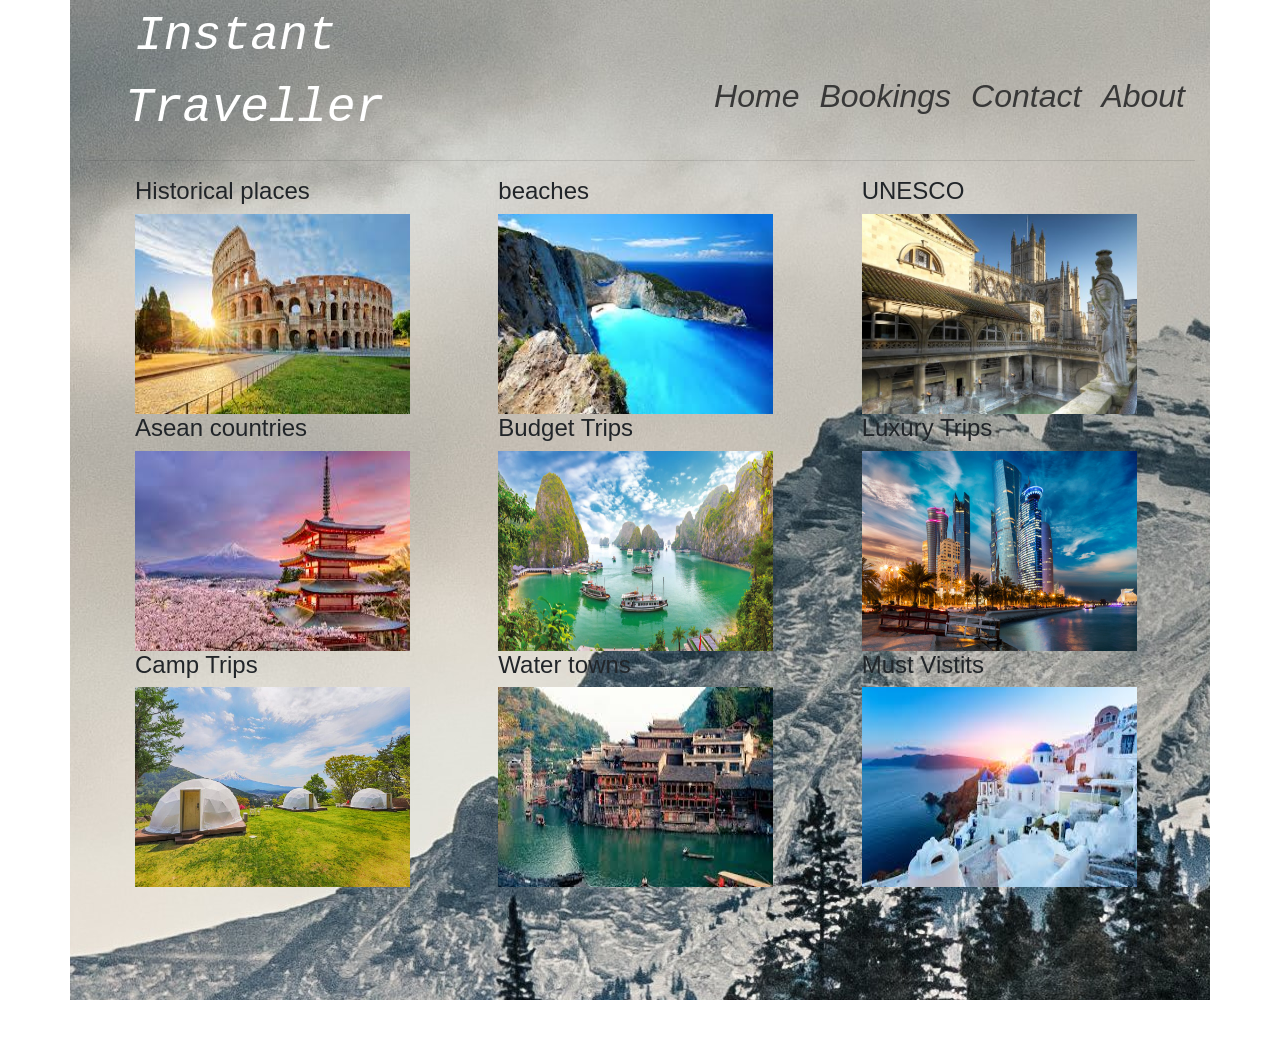
<file: explore.html>
<!DOCTYPE html>
<html lang="en">
<head>
    <meta charset="UTF-8">
    <meta name="viewport" content="width=device-width, initial-scale=1.0">
    <title>Inastant Traveller</title>
    <link rel="stylesheet" href="bootstrap.css">
    <link rel="stylesheet" href="scp.css">
</head>
<body>
<div class="container "
  style="background-image: url(formallbg.jpg); height: 1000px;margin-bottom: 5%;">
  <ul>
    <div class="headline">
        <li class="horizontal">Instant <br> Traveller  </li>
      <div class="scheadline">
           <a href="index.html"><li class="horizontal"> Home </li> </a>
        <div class="scheadline">
             <a href=""><li class="horizontal"> Bookings </li></a>
          <div class="scheadline">
                <a href="#"><li class="horizontal">Contact</li></a>
            <div class="scheadline">
                    <a href="about.html"><li class="horizontal">About</li></a>
            </div>
          </div>
        </div>
      </div>
    </div>
  </ul>
  <hr>
  <div class="row">
    <div class="col-sm" >
      <h4>Historical places</h4>
     <a href="his.html"><img src="historical.jpg" alt="historical-place"></a>
    </div>
      <div class="col-sm">
        <h4>beaches</h4>
        <a href="bec.html"><img src="beach.jpg" alt=""></a>
      </div>
        <div class="col-sm">
          <h4>UNESCO</h4>
          <a href="unso.html"><img src="unesco.jpg" alt=""></a>
        </div>
    </div>
   <div class="row">
    <div class="col-sm">
      <h4>Asean countries</h4>
      <a href="asia.html"><img src="asia.jpg" alt=""></a>
    </div>
      <div class="col-sm">
        <h4>Budget Trips</h4>
        <a href="bdj.html"><img src="budgetrip.jpg" alt=""></a>
      </div>
       <div class="col-sm">
         <h4>Luxury Trips</h4>
         <a href="lux.html"><img src="luxtrips.jpg" alt=""></a>
       </div>
  </div>
   <div class="row">
     <div class="col-sm">
       <h4>Camp Trips</h4>
      <a href="camp.html"><img src="camp.jpg" alt=""></a>
     </div>
     <div class="col-sm">
       <h4>Water towns</h4>
      <a href="wto.html"><img src="watertown.jpg" alt=""></a>
     </div>
     <div class="col-sm">
       <h4>Must Vistits</h4>
      <a href="mvt.html"><img src="mustvisit.jpg" alt=""></a>
     </div>
   </div>
</div>
</body>
</html>
</file>
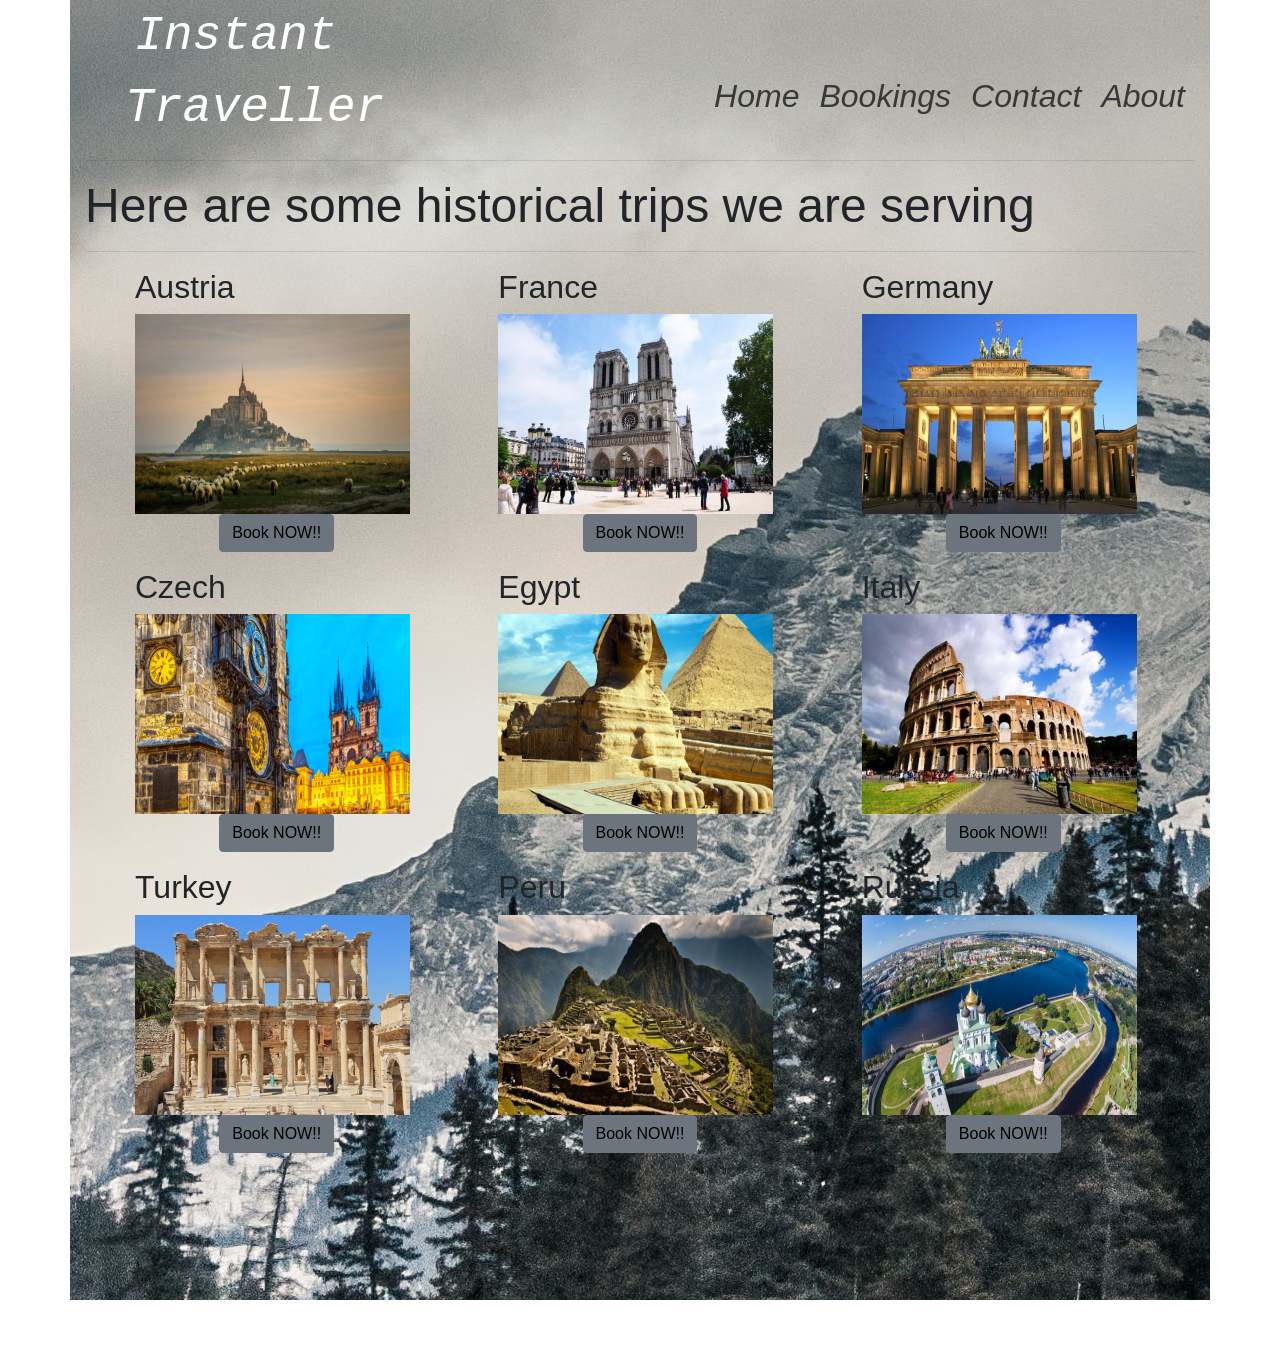
<file: his.html>
<!DOCTYPE html>
<html lang="en">
<head>
    <meta charset="UTF-8">
    <meta name="viewport" content="width=device-width, initial-scale=1.0">
    <title>Inastant Traveller</title>
    <link rel="stylesheet" href="bootstrap.css">
    <link rel="stylesheet" href="scp.css">
</head>
<body>
<div class="container "
       style="background-image: url(formallbg.jpg); height: 1300px;margin-bottom: 5%;">
  <ul>
    <div class="headline">
        <li class="horizontal">Instant <br> Traveller  </li>
      <div class="scheadline">
           <a href="index.html"><li class="horizontal"> Home </li> </a>
        <div class="scheadline">
             <a href=""><li class="horizontal"> Bookings </li></a>
          <div class="scheadline">
                <a href="#"><li class="horizontal">Contact</li></a>
            <div class="scheadline">
                    <a href="about.html"><li class="horizontal">About</li></a>
            </div>
          </div>
        </div>
      </div>
    </div>
  </ul>
  <hr>
   <h2 class="intro">Here are some historical trips we are serving</h2>  
   <hr>
    <div class="row">
        <div class="col-sm">
            <h2>Austria</h2>
            <img src="austria his.jpg" alt="austria">
            <p class="details"><a href="booking.html"><button type="button" class="btn btn-secondary">Book NOW!!</button></a></p>
        </div>
        <div class="col-sm">
            <h2>France</h2>
            <img src="france his.jpg" alt="austria">
            <p class="details"><a href="booking.html"><button type="button" class="btn btn-secondary">Book NOW!!</button></a></p>
        </div>
        <div class="col-sm">
            <h2>Germany</h2>
            <img src="germany his.jpg" alt="austria">
            <p class="details"><a href="booking.html"><button type="button" class="btn btn-secondary">Book NOW!!</button></a></p>
        </div>

    </div> 
    <div class="row">
        <div class="col-sm">
            <h2>Czech</h2>
            <img src="czech his.png" alt="austria">
            <p class="details"><a href="booking.html"><button type="button" class="btn btn-secondary">Book NOW!!</button></a></p>
        </div>
        <div class="col-sm">
            <h2>Egypt</h2>
            <img src="Egypt his.jpg" alt="austria">
            <p class="details"><a href="booking.html"><button type="button" class="btn btn-secondary">Book NOW!!</button></a></p>
        </div>
        <div class="col-sm">
            <h2>Italy</h2>
            <img src="Italy his.jpg" alt="austria">
            <p class="details"><a href="booking.html"><button type="button" class="btn btn-secondary">Book NOW!!</button></a></p>
        </div>
    </div>

    <div class="row">
        <div class="col-sm">
            <h2>Turkey</h2>
            <img src="turkey his.jpg" alt="austria">
            <p class="details"><a href="booking.html"><button type="button" class="btn btn-secondary">Book NOW!!</button></a></p>
        </div>
        <div class="col-sm">
            <h2>Peru</h2>
            <img src="peru.jpg" alt="austria">
            <p class="details"><a href="booking.html"><button type="button" class="btn btn-secondary">Book NOW!!</button></a></p>
        </div>
        <div class="col-sm">
            <h2>Russia</h2>
            <img src="Russia his.jpg" alt="austria">
            <p class="details"><a href="booking.html"><button type="button" class="btn btn-secondary">Book NOW!!</button></a></p>
        </div>
    </div>
</div>
</body>
</html>
</file>
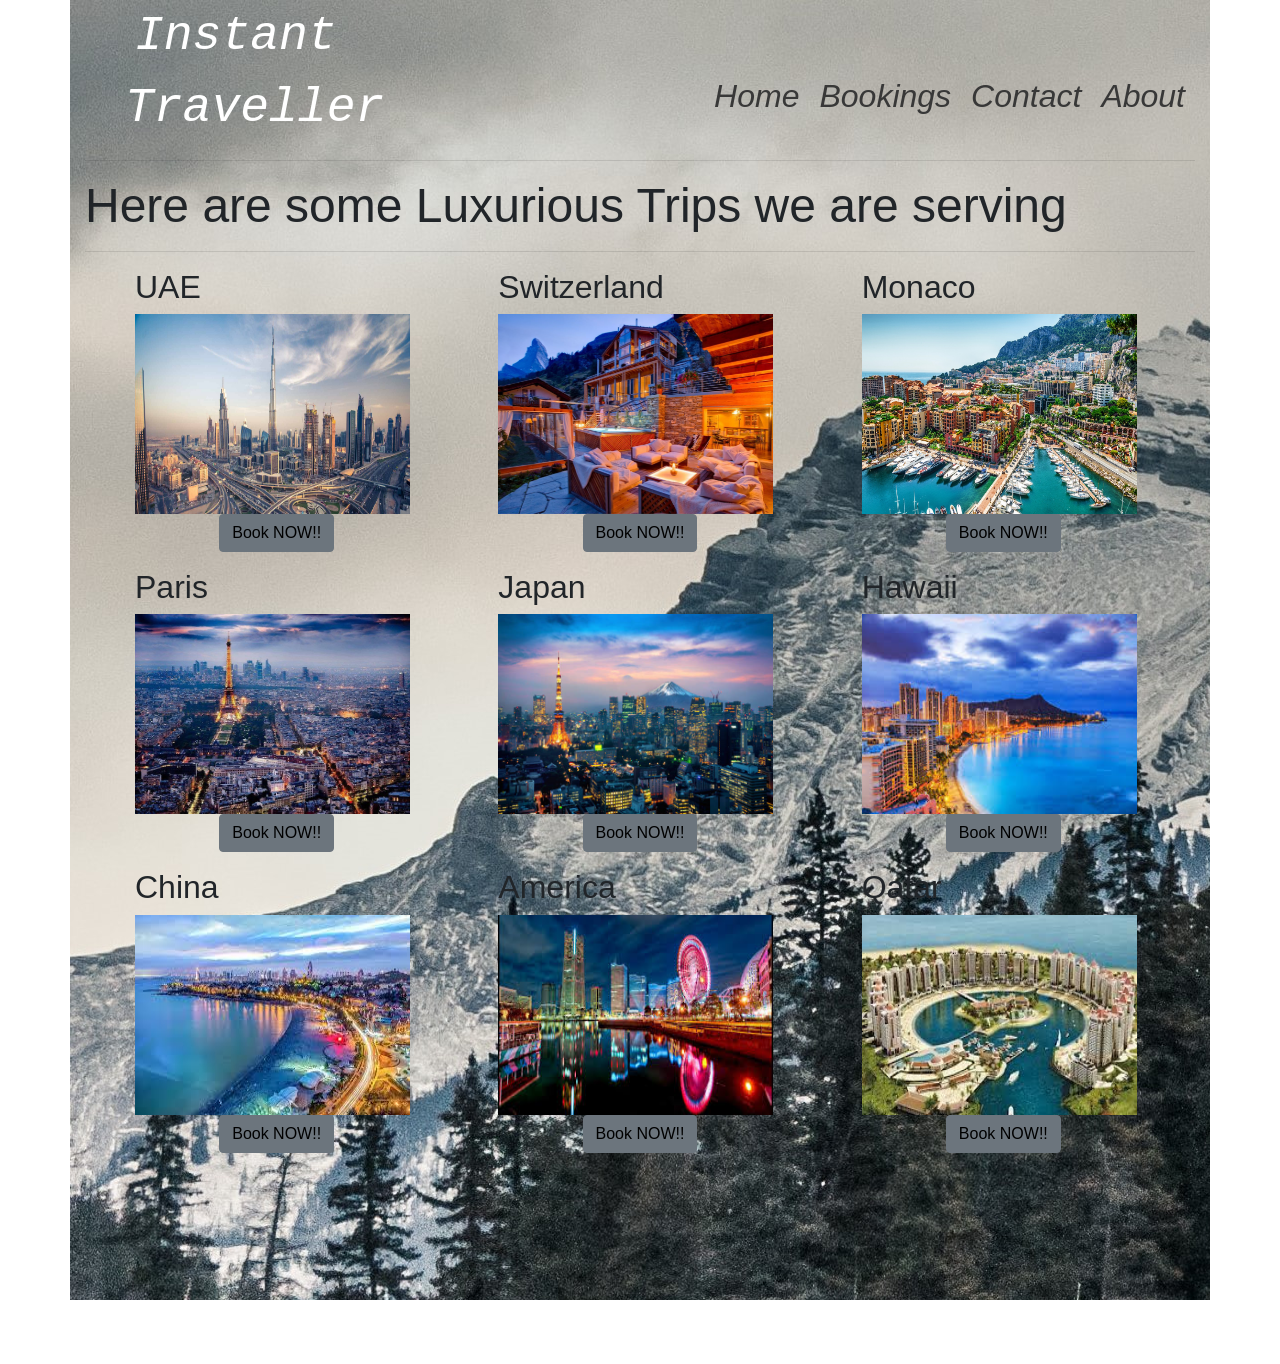
<file: lux.html>
<!DOCTYPE html>
<html lang="en">
<head>
    <meta charset="UTF-8">
    <meta name="viewport" content="width=device-width, initial-scale=1.0">
    <title>Inastant Traveller</title>
    <link rel="stylesheet" href="bootstrap.css">
    <link rel="stylesheet" href="scp.css">
</head>
<body>
<div class="container "
       style="background-image: url(formallbg.jpg); height: 1300px;margin-bottom: 5%;">
  <ul>
    <div class="headline">
        <li class="horizontal">Instant <br> Traveller  </li>
      <div class="scheadline">
           <a href="index.html"><li class="horizontal"> Home </li> </a>
        <div class="scheadline">
             <a href=""><li class="horizontal"> Bookings </li></a>
          <div class="scheadline">
                <a href="contactus.html"><li class="horizontal">Contact</li></a>
            <div class="scheadline">
                    <a href="about.html"><li class="horizontal">About</li></a>
            </div>
          </div>
        </div>
      </div>
    </div>
  </ul>
  <hr>
   <h2 class="intro">Here are some Luxurious Trips we are serving</h2>  
   <hr>
    <div class="row">
        <div class="col-sm">
            <h2>UAE</h2>
            <img src="uae lux.jpg" alt="austria">
            <p class="details"><a href="booking.html"><button type="button" class="btn btn-secondary">Book NOW!!</button></a></p>
        </div>
        <div class="col-sm">
            <h2>Switzerland</h2>
            <img src="switzerland lux.jpg" alt="austria">
            <p class="details"><a href="booking.html"><button type="button" class="btn btn-secondary">Book NOW!!</button></a></p>
        </div>
        <div class="col-sm">
            <h2>Monaco</h2>
            <img src="monaco lux.jpg" alt="austria">
            <p class="details"><a href="booking.html"><button type="button" class="btn btn-secondary">Book NOW!!</button></a></p>
        </div>

    </div> 
    <div class="row">
        <div class="col-sm">
            <h2>Paris</h2>
            <img src="Paris lux.jpg" alt="austria">
            <p class="details"><a href="booking.html"><button type="button" class="btn btn-secondary">Book NOW!!</button></a></p>
        </div>
        <div class="col-sm">
            <h2>Japan</h2>
            <img src="japan lux.jpg" alt="austria">
            <p class="details"><a href="booking.html"><button type="button" class="btn btn-secondary">Book NOW!!</button></a></p>
        </div>
        <div class="col-sm">
            <h2>Hawaii</h2>
            <img src="hawaii lux.jpg" alt="austria">
            <p class="details"><a href="booking.html"><button type="button" class="btn btn-secondary">Book NOW!!</button></a></p>
        </div>
    </div>

    <div class="row">
        <div class="col-sm">
            <h2>China</h2>
            <img src="china lux.jpg" alt="austria">
            <p class="details"><a href="booking.html><button type="button" class="btn btn-secondary">Book NOW!!</button></a></p>
        </div>
        <div class="col-sm">
            <h2>America</h2>
            <img src="america lux.jpg" alt="austria">
            <p class="details"><a href="booking.html"><button type="button" class="btn btn-secondary">Book NOW!!</button></a></p>
        </div>
        <div class="col-sm">
            <h2>Qatar</h2>
            <img src="qatar lux.jpg" alt="austria">
            <p class="details"><a href="booking.html"><button type="button" class="btn btn-secondary">Book NOW!!</button></a></p>
        </div>
    </div>
</div>
</body>
</html>
</file>
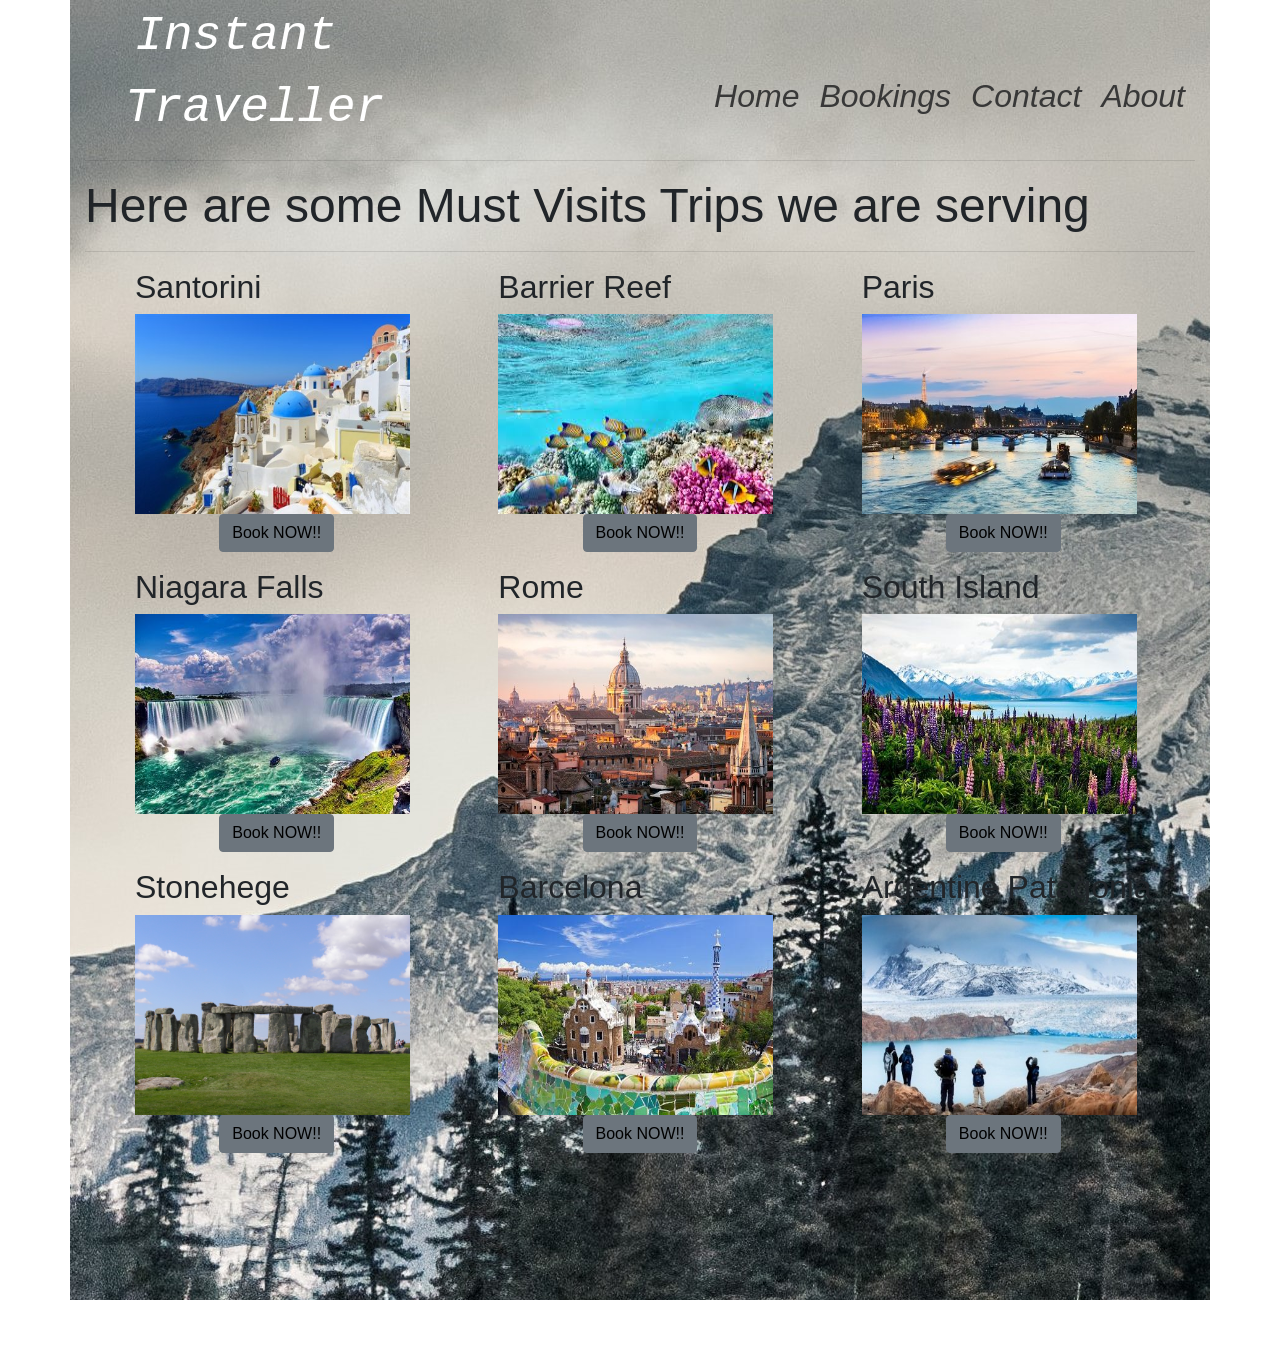
<file: mvt.html>
<!DOCTYPE html>
<html lang="en">
<head>
    <meta charset="UTF-8">
    <meta name="viewport" content="width=device-width, initial-scale=1.0">
    <title>Inastant Traveller</title>
    <link rel="stylesheet" href="bootstrap.css">
    <link rel="stylesheet" href="scp.css">
</head>
<body>
<div class="container "
       style="background-image: url(formallbg.jpg); height: 1300px;margin-bottom: 5%;">
  <ul>
    <div class="headline">
        <li class="horizontal">Instant <br> Traveller  </li>
      <div class="scheadline">
           <a href="index.html"><li class="horizontal"> Home </li> </a>
        <div class="scheadline">
             <a href=""><li class="horizontal"> Bookings </li></a>
          <div class="scheadline">
                <a href="#"><li class="horizontal">Contact</li></a>
            <div class="scheadline">
                    <a href="about.html"><li class="horizontal">About</li></a>
            </div>
          </div>
        </div>
      </div>
    </div>
  </ul>
  <hr>
   <h2 class="intro">Here are some Must Visits Trips we are serving</h2>  
   <hr>
    <div class="row">
        <div class="col-sm">
            <h2>Santorini</h2>
            <img src="santorini mvt.jpg" alt="austria">
            <p class="details"><a href="booking.html"><button type="button" class="btn btn-secondary">Book NOW!!</button></a></p>
        </div>
        <div class="col-sm">
            <h2>Barrier Reef</h2>
            <img src="greatbarrierreef mvt.jpg" alt="austria">
            <p class="details"><a href="booking.html"><button type="button" class="btn btn-secondary">Book NOW!!</button></a></p>
        </div>
        <div class="col-sm">
            <h2>Paris</h2>
            <img src="paris mvr.jpg" alt="austria">
            <p class="details"><a href="booking.html"><button type="button" class="btn btn-secondary">Book NOW!!</button></a></p>
        </div>

    </div> 
    <div class="row">
        <div class="col-sm">
            <h2>Niagara Falls</h2>
            <img src="niagara falls mvt.jpg" alt="austria">
            <p class="details"><a href="booking.html"><button type="button" class="btn btn-secondary">Book NOW!!</button></a></p>
        </div>
        <div class="col-sm">
            <h2>Rome</h2>
            <img src="rome mvt.jpg" alt="austria">
            <p class="details"><a href="booking.html"><button type="button" class="btn btn-secondary">Book NOW!!</button></a></p>
        </div>
        <div class="col-sm">
            <h2>South Island</h2>
            <img src="southisland mvt.jpg" alt="austria">
            <p class="details"><a href="booking.html"><button type="button" class="btn btn-secondary">Book NOW!!</button></a></p>
        </div>
    </div>

    <div class="row">
        <div class="col-sm">
            <h2>Stonehege</h2>
            <img src="stonehege.jpg" alt="austria">
            <p class="details"><a href="booking.html"><button type="button" class="btn btn-secondary">Book NOW!!</button></a></p>
        </div>
        <div class="col-sm">
            <h2>Barcelona</h2>
            <img src="barcelona mvt.jpg" alt="austria">
            <p class="details"><a href="booking.html"><button type="button" class="btn btn-secondary">Book NOW!!</button></a></p>
        </div>
        <div class="col-sm">
            <h2>Argentine Patagonia</h2>
            <img src="argentinepatagonia mvt.jpg" alt="austria">
            <p class="details"><a href="booking.html"><button type="button" class="btn btn-secondary">Book NOW!!</button></a></p>
        </div>
    </div>
</div>
</body>
</html>
</file>
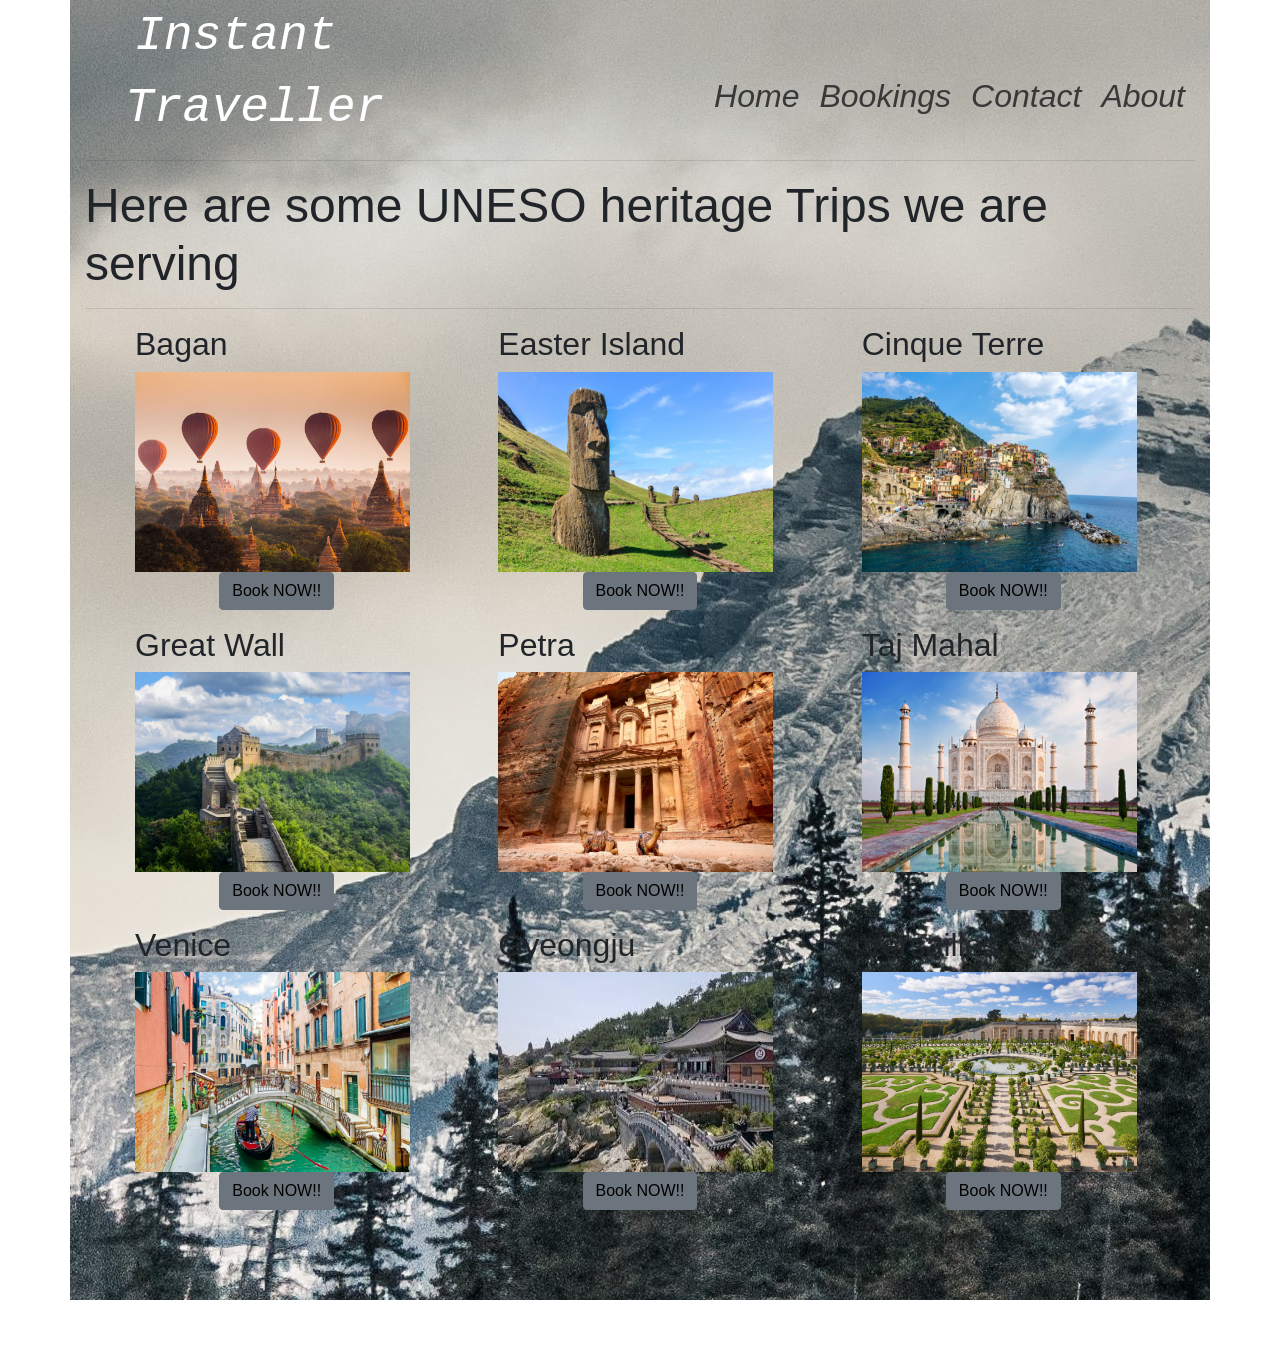
<file: unso.html>
<!DOCTYPE html>
<html lang="en">
<head>
    <meta charset="UTF-8">
    <meta name="viewport" content="width=device-width, initial-scale=1.0">
    <title>Inastant Traveller</title>
    <link rel="stylesheet" href="bootstrap.css">
    <link rel="stylesheet" href="scp.css">
</head>
<body>
<div class="container "
       style="background-image: url(formallbg.jpg); height: 1300px;margin-bottom: 5%;">
  <ul>
    <div class="headline">
        <li class="horizontal">Instant <br> Traveller  </li>
      <div class="scheadline">
           <a href="index.html"><li class="horizontal"> Home </li> </a>
        <div class="scheadline">
             <a href=""><li class="horizontal"> Bookings </li></a>
          <div class="scheadline">
                <a href="contactus.html"><li class="horizontal">Contact</li></a>
            <div class="scheadline">
                    <a href="about.html"><li class="horizontal">About</li></a>
            </div>
          </div>
        </div>
      </div>
    </div>
  </ul>
  <hr>
   <h2 class="intro">Here are some UNESO heritage Trips we are serving</h2>  
   <hr>
    <div class="row">
        <div class="col-sm">
            <h2>Bagan</h2>
            <img src="bagan unsco.jpg" alt="austria">
            <p class="details"><a href="booking.html"><button type="button" class="btn btn-secondary">Book NOW!!</button></a></p>
        </div>
        <div class="col-sm">
            <h2>Easter Island</h2>
            <img src="Easter Island unsco.jpg" alt="austria">
            <p class="details"><a href="booking.html"><button type="button" class="btn btn-secondary">Book NOW!!</button></a></p>
        </div>
        <div class="col-sm">
            <h2>Cinque Terre</h2>
            <img src="cinque terre unsco.jpg" alt="austria">
            <p class="details"><a href="booking.html"><button type="button" class="btn btn-secondary">Book NOW!!</button></a></p>
        </div>

    </div> 
    <div class="row">
        <div class="col-sm">
            <h2>Great Wall</h2>
            <img src="great wall unsco.jpg" alt="austria">
            <p class="details"><a href="booking.html"><button type="button" class="btn btn-secondary">Book NOW!!</button></a></p>
        </div>
        <div class="col-sm">
            <h2>Petra</h2>
            <img src="petra unsco.jpg" alt="austria">
            <p class="details"><a href="booking.html"><button type="button" class="btn btn-secondary">Book NOW!!</button></a></p>
        </div>
        <div class="col-sm">
            <h2>Taj Mahal</h2>
            <img src="Taj Mahal.jpg" alt="austria">
            <p class="details"><a href="booking.html"><button type="button" class="btn btn-secondary">Book NOW!!</button></a></p>
        </div>
    </div>

    <div class="row">
        <div class="col-sm">
            <h2>Venice</h2>
            <img src="venice.jpg" alt="austria">
            <p class="details"><a href="booking.html"><button type="button" class="btn btn-secondary">Book NOW!!</button></a></p>
        </div>
        <div class="col-sm">
            <h2>Gyeongju</h2>
            <img src="gyeongju his.jpg" alt="austria">
            <p class="details"><a href="booking.html"><button type="button" class="btn btn-secondary">Book NOW!!</button></a></p>
        </div>
        <div class="col-sm">
            <h2>Versailles</h2>
            <img src="versailles his.jpg" alt="austria">
            <p class="details"><a href="booking.html"><button type="button" class="btn btn-secondary">Book NOW!!</button></a></p>
        </div>
    </div>
</div>
</body>
</html>
</file>
<file: scp.css>
.headline{
    color: rgb(255, 255, 255);
    font-size: 3rem;
    font-family: monospace;
    font-style: italic;
    
}
.scheadline{
    color: white;
    font-size: 2rem;
    font-family: Arial;
    float: right;
}
.abheadline{
    float: right;
    padding-right: 20%;
}
.horizontal{
    display: inline;
    margin: 10px;
}
.scheadline a{
    color: rgb(56, 56, 56);
}
.scheadline a:hover{
    color:white;
}
.scheadline a:active{
    color: white;
}
.quote{
    text-align: center;
    color: white;
    font-size: 6rem;
    margin-top: 10%;
    font-family:Impact;
}
.btn{
    color:black;
    text-decoration: none;
    text-align: center;
}
.ending{
    color: grey;
  
}
.row{padding-top: px;
     padding-left: 50px;
}
.row img{width: 275px;
    height: 200px;
}

.rule{color: blue;}
.intro{text-decoration: none;
       font-size: 3rem;  
   
}

.details{
    text-align: center;
    padding-right: 50px;
}

.selection{
    width: 700px;
    height: 700px;
    background-color: white;
    margin-left: 200px;
    padding: 20px;
}
.hotelsample img{
    width: 150px;
    height: 150px;
}

.ctlable a{
    color: aliceblue;
}

.thirdheadline{
    color: white;
    text-align: center;
    padding-right: 100px;
    padding-top: 40px;
}
.pad{
    padding: 7px;
}
.service{
    width: 100%;
    height: 180px;
    background-color:rgb(39, 39, 39);
    margin-left: 50px;
}
.textco{
    color:white;
}
</file>
